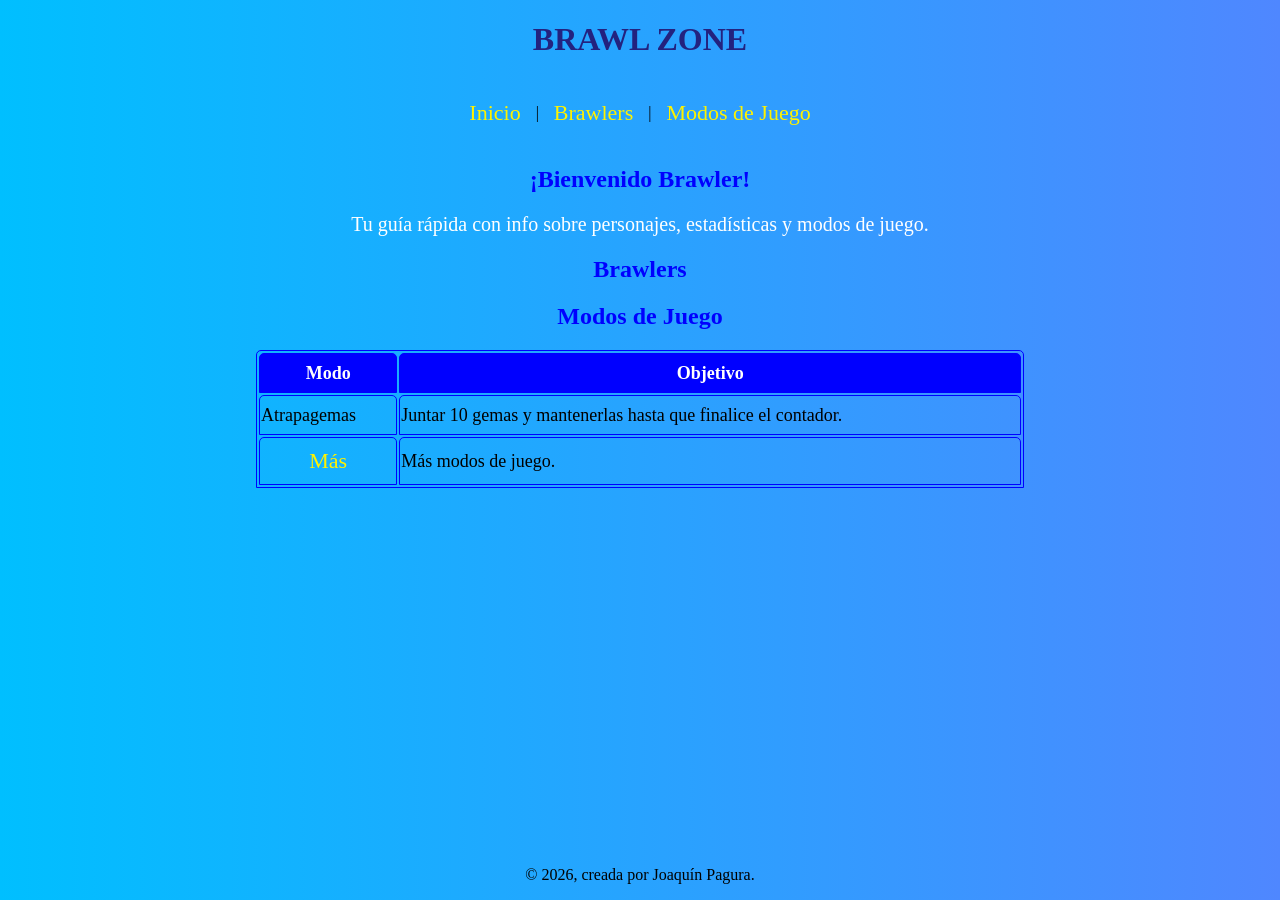
<file: index.html>
<!DOCTYPE html>
<html lang="es">
<head>
    <meta charset="UTF-8">
    <title>Brawl Zone - Fansite</title>
    <link rel="stylesheet" href="style.css">
</head>
<body class="modojuego">

    <header>
        <h1>BRAWL ZONE</h1>
        <nav>
            <a href="index.html">Inicio</a> |
            <a href="Cards.html">Brawlers</a> |
            <a href="modos.html">Modos de Juego</a>
        </nav>
    </header>
 <main>   <section id="inicio">
        <h2>¡Bienvenido Brawler!</h2>
        <p class="intro">Tu guía rápida con info sobre personajes, estadísticas y modos de juego.</p>
    </section>

    <section id="brawlers">
        <div class="home"><h2>Brawlers</h2>
        </div>
    </section>

    <section id="modos">
        <h2>Modos de Juego</h2>
        <table class="Tablaprincipal">
            <thead>
                <th>Modo</th>
                <th>Objetivo</th>
            </thead>
            <tr>
                <td data-cell="modo">Atrapagemas</td>
                <td data-cell="objetivo">Juntar 10 gemas y mantenerlas hasta que finalice el contador.</td>
            </tr>
             <tr>
                <td data-cell="modo"><a href="modos.html">Más</a></td>
                <td data-cell="objetivo">Más modos de juego.</td>
            </tr>
        </table>
    </section></main>

    <footer>
        <p>&copy; 2026, creada por Joaquín Pagura.</p>
    </footer>

</body>
</html>
</file>
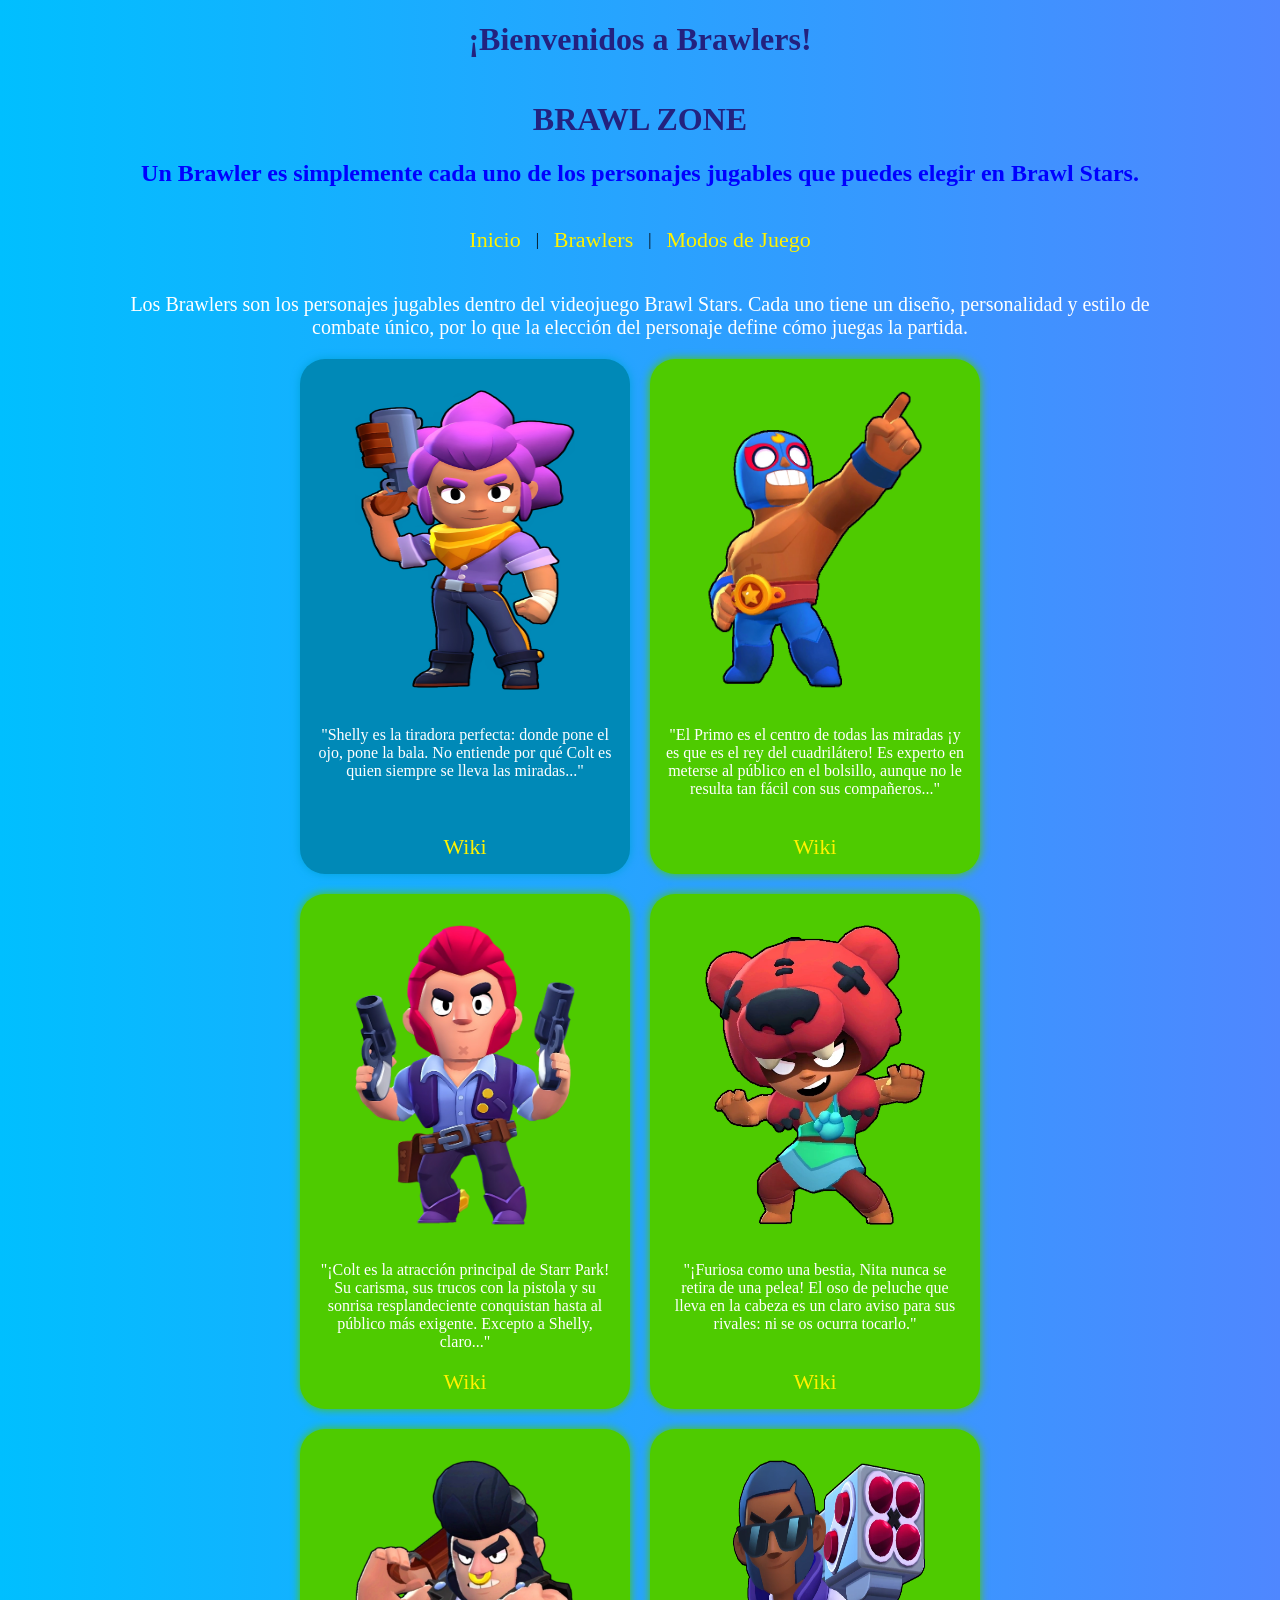
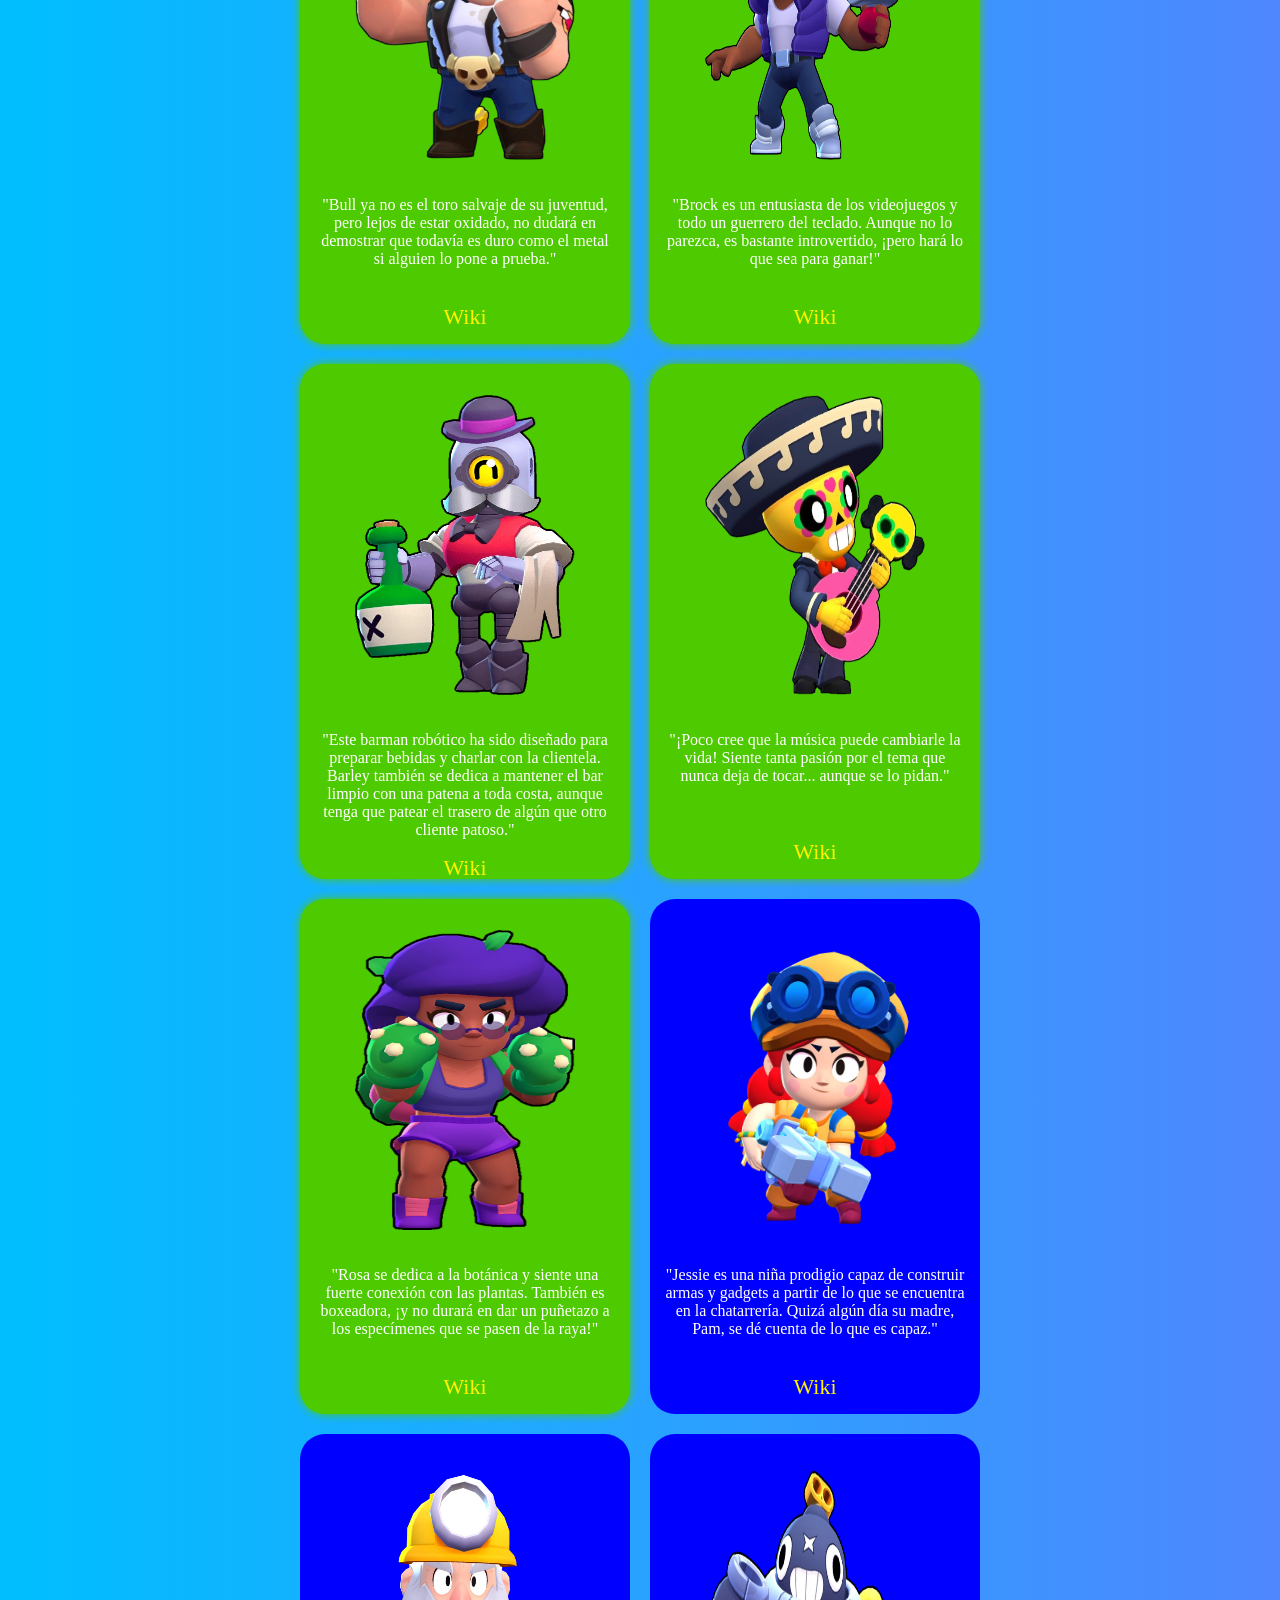
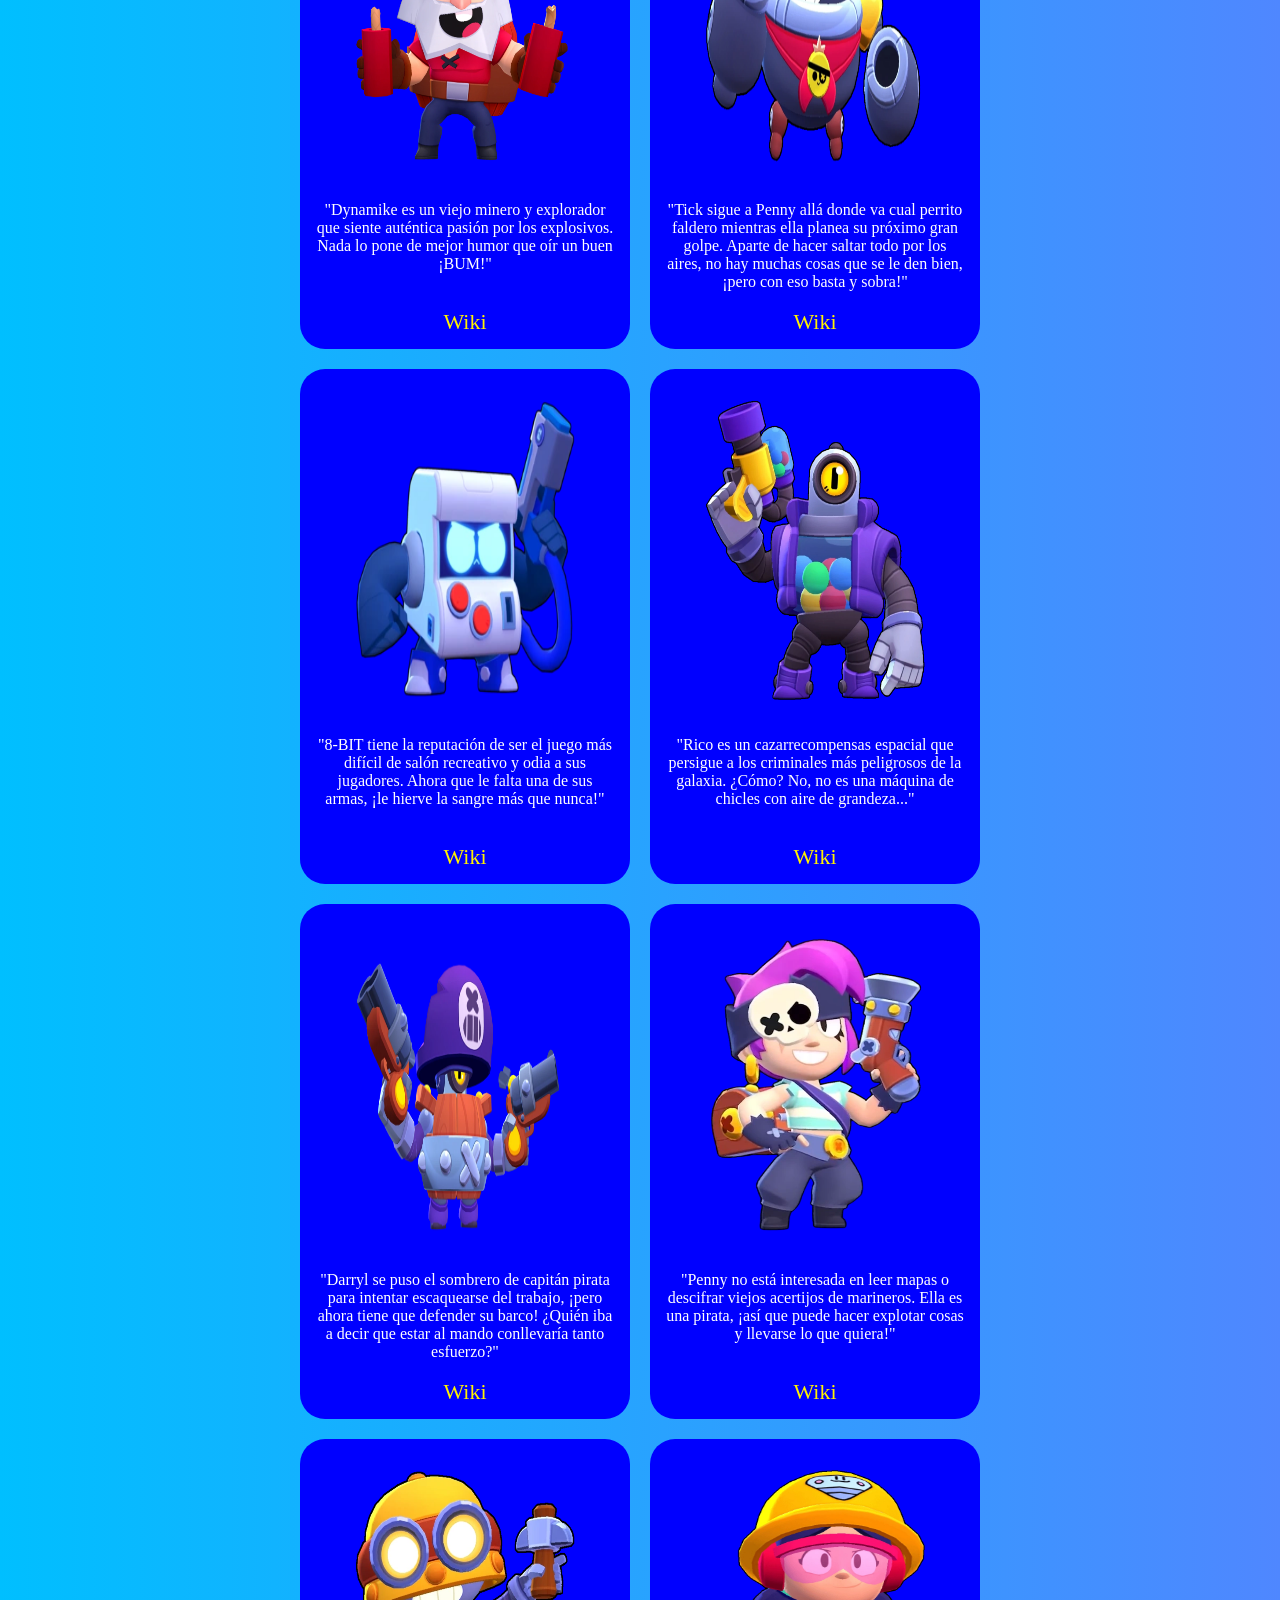
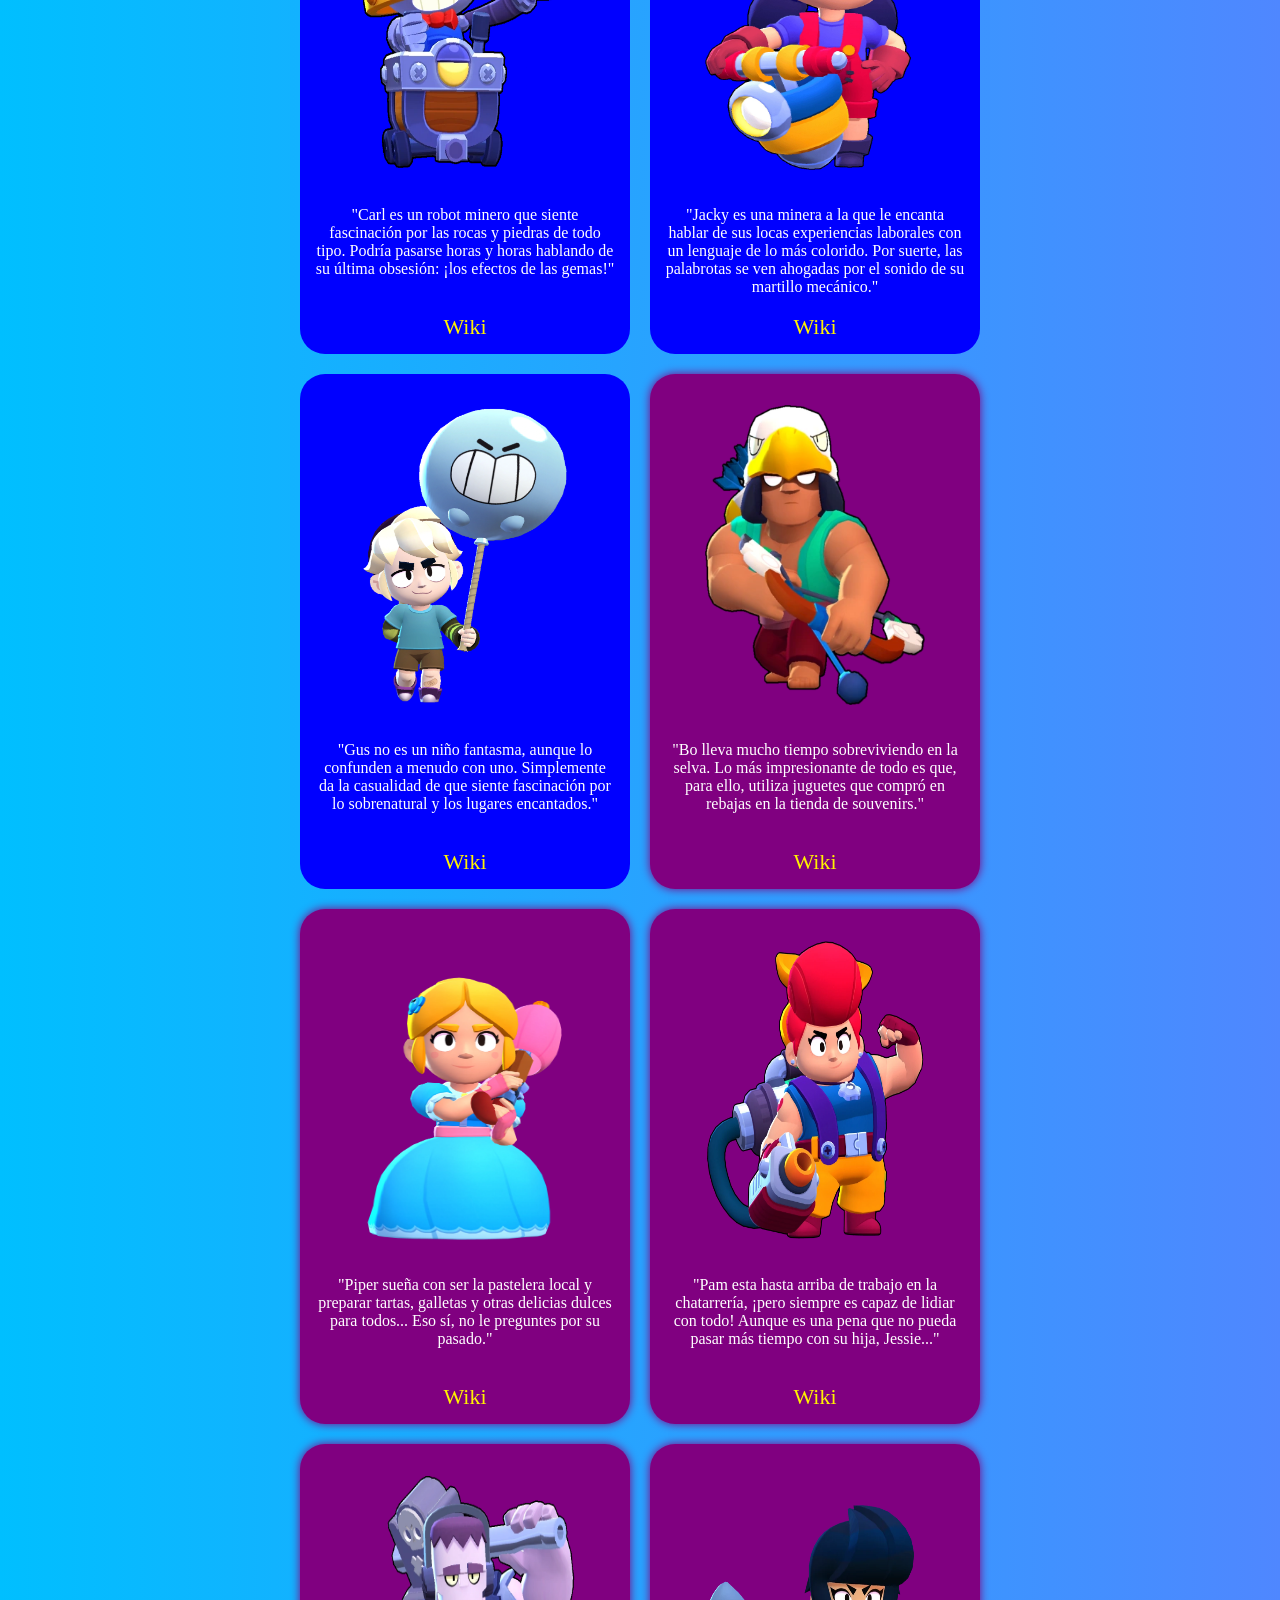
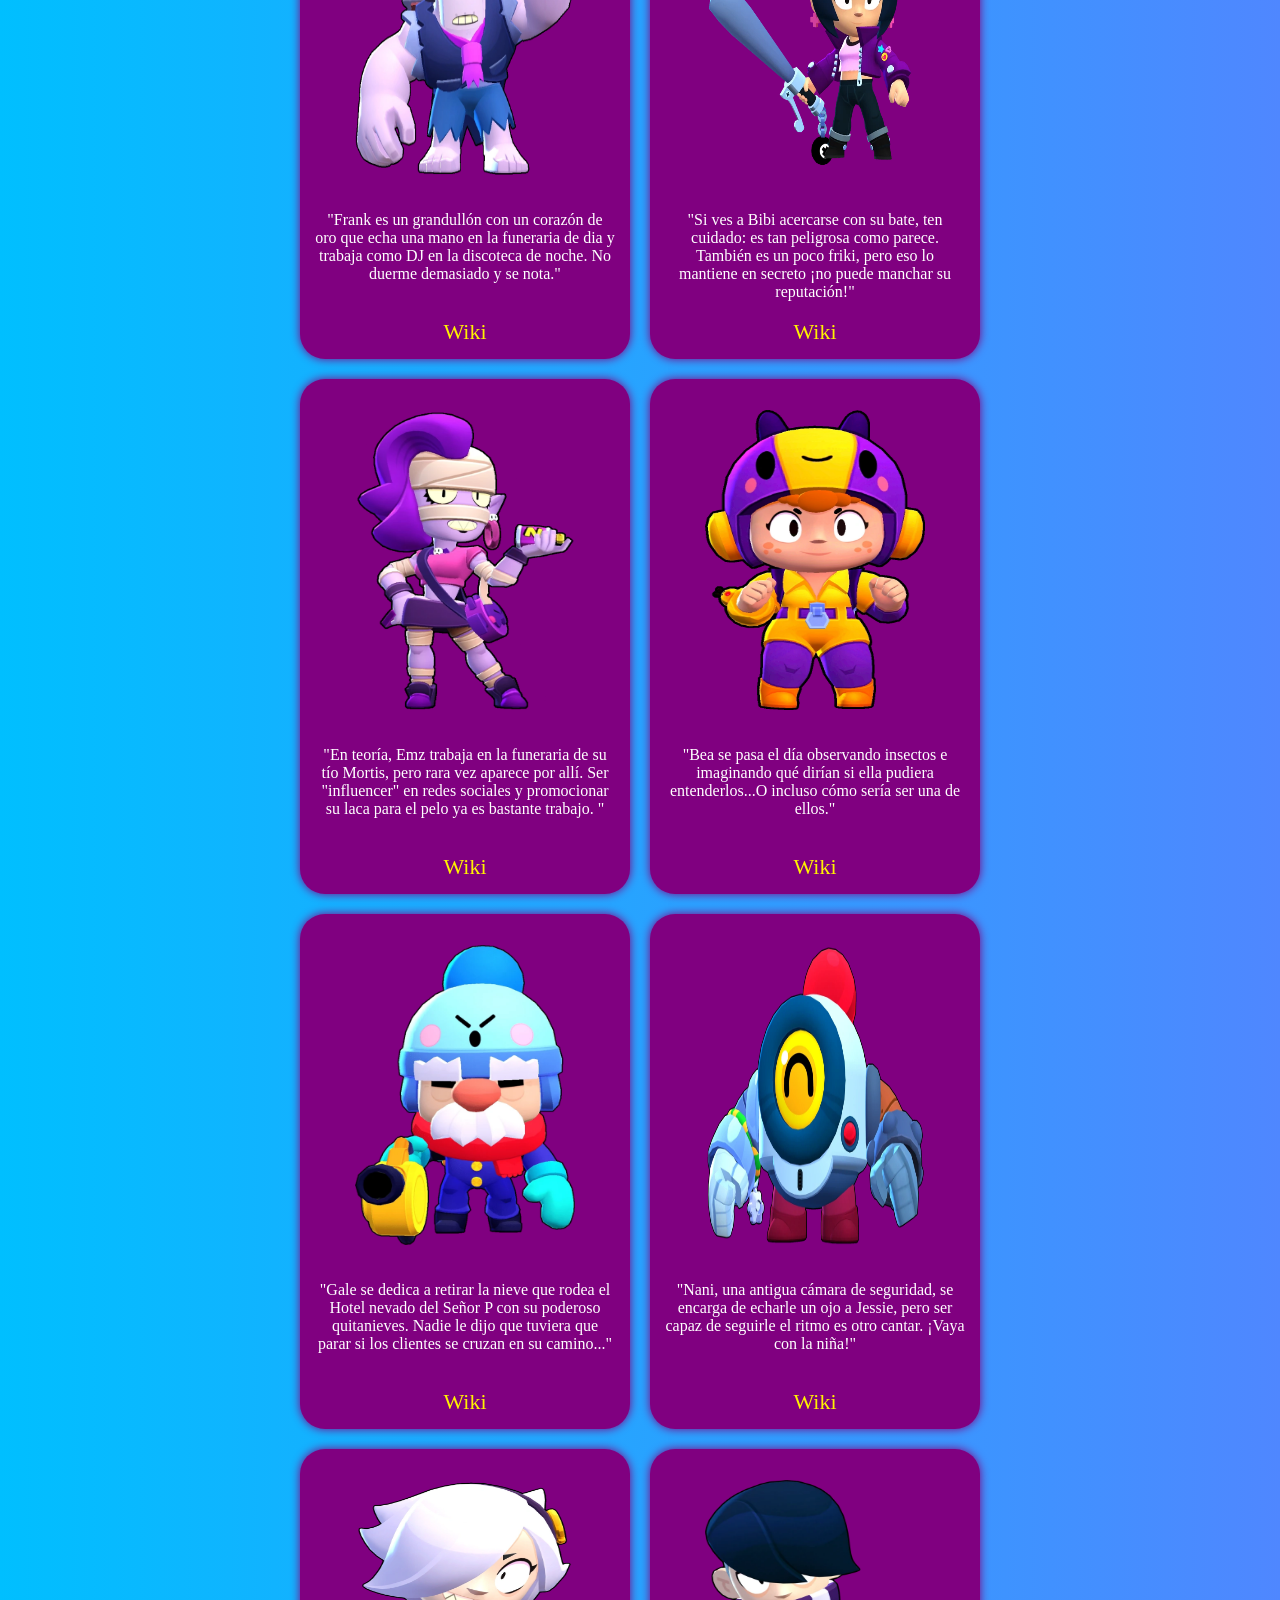
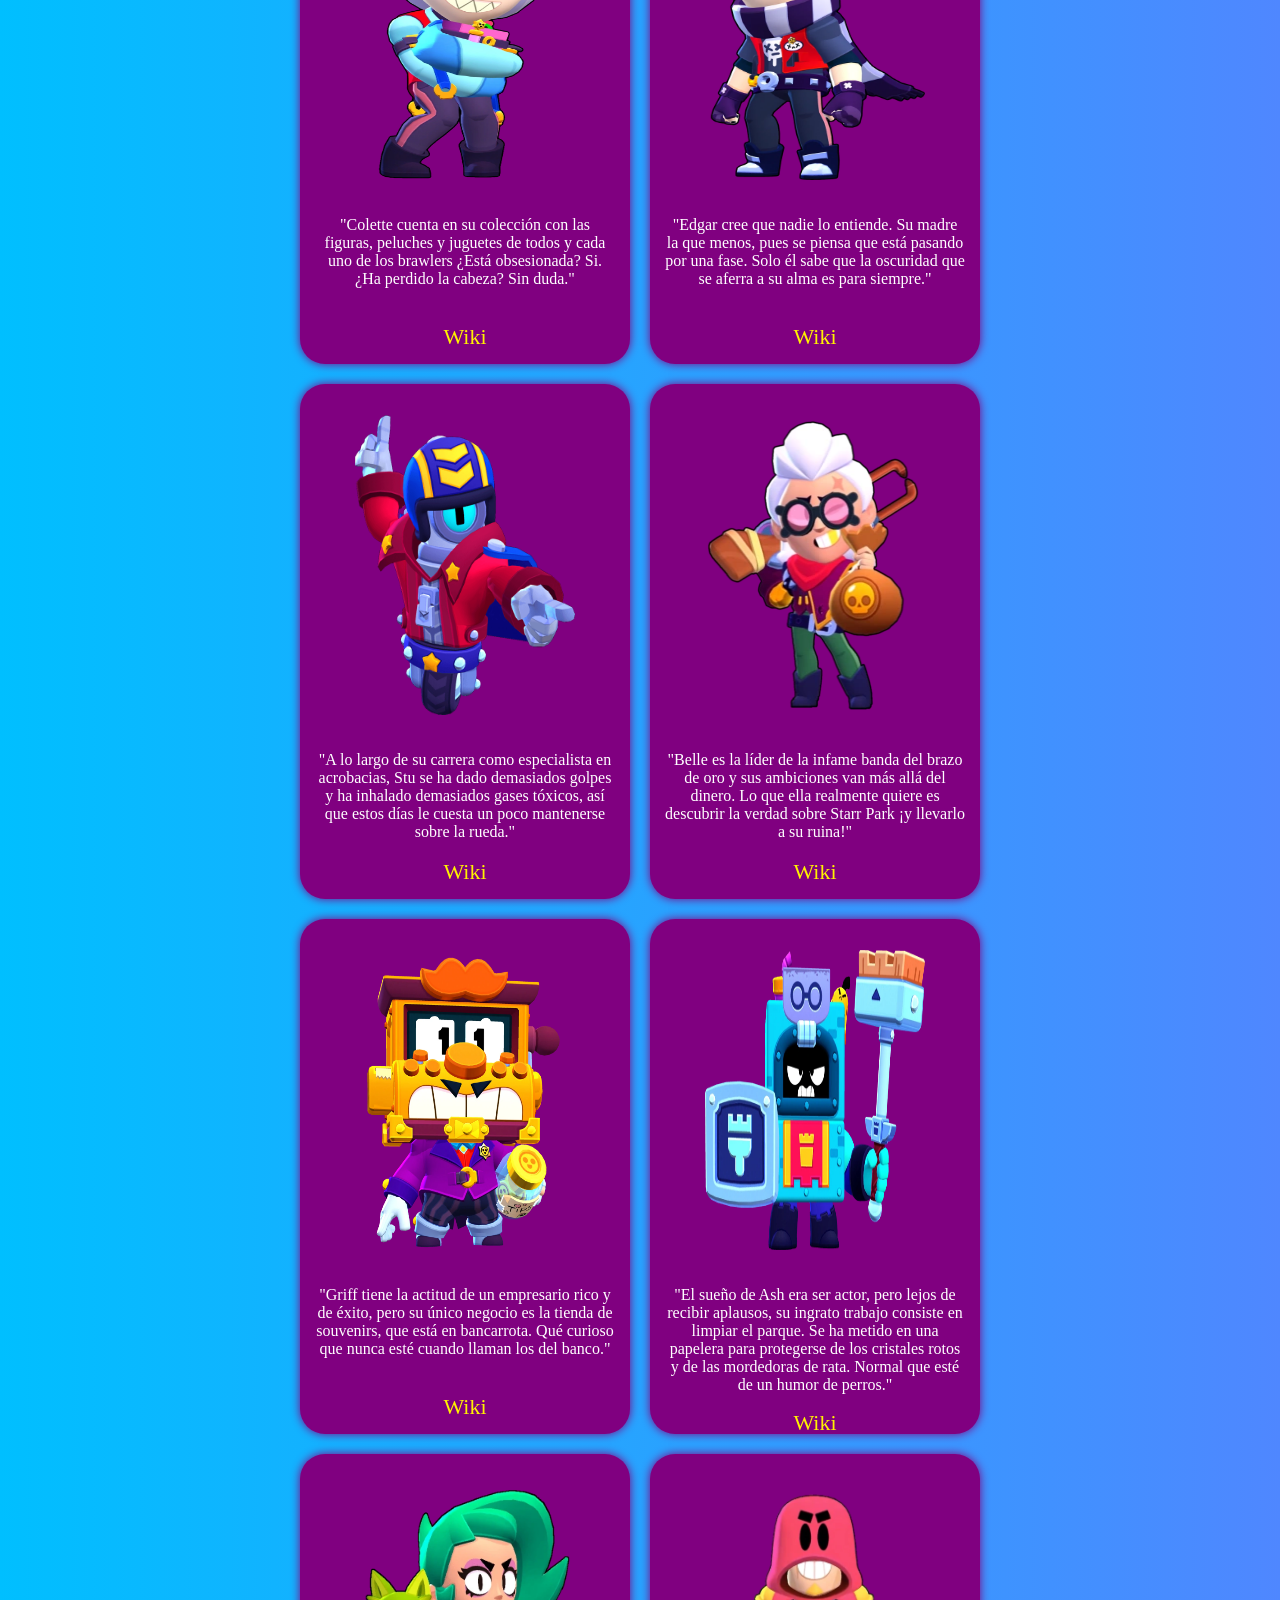
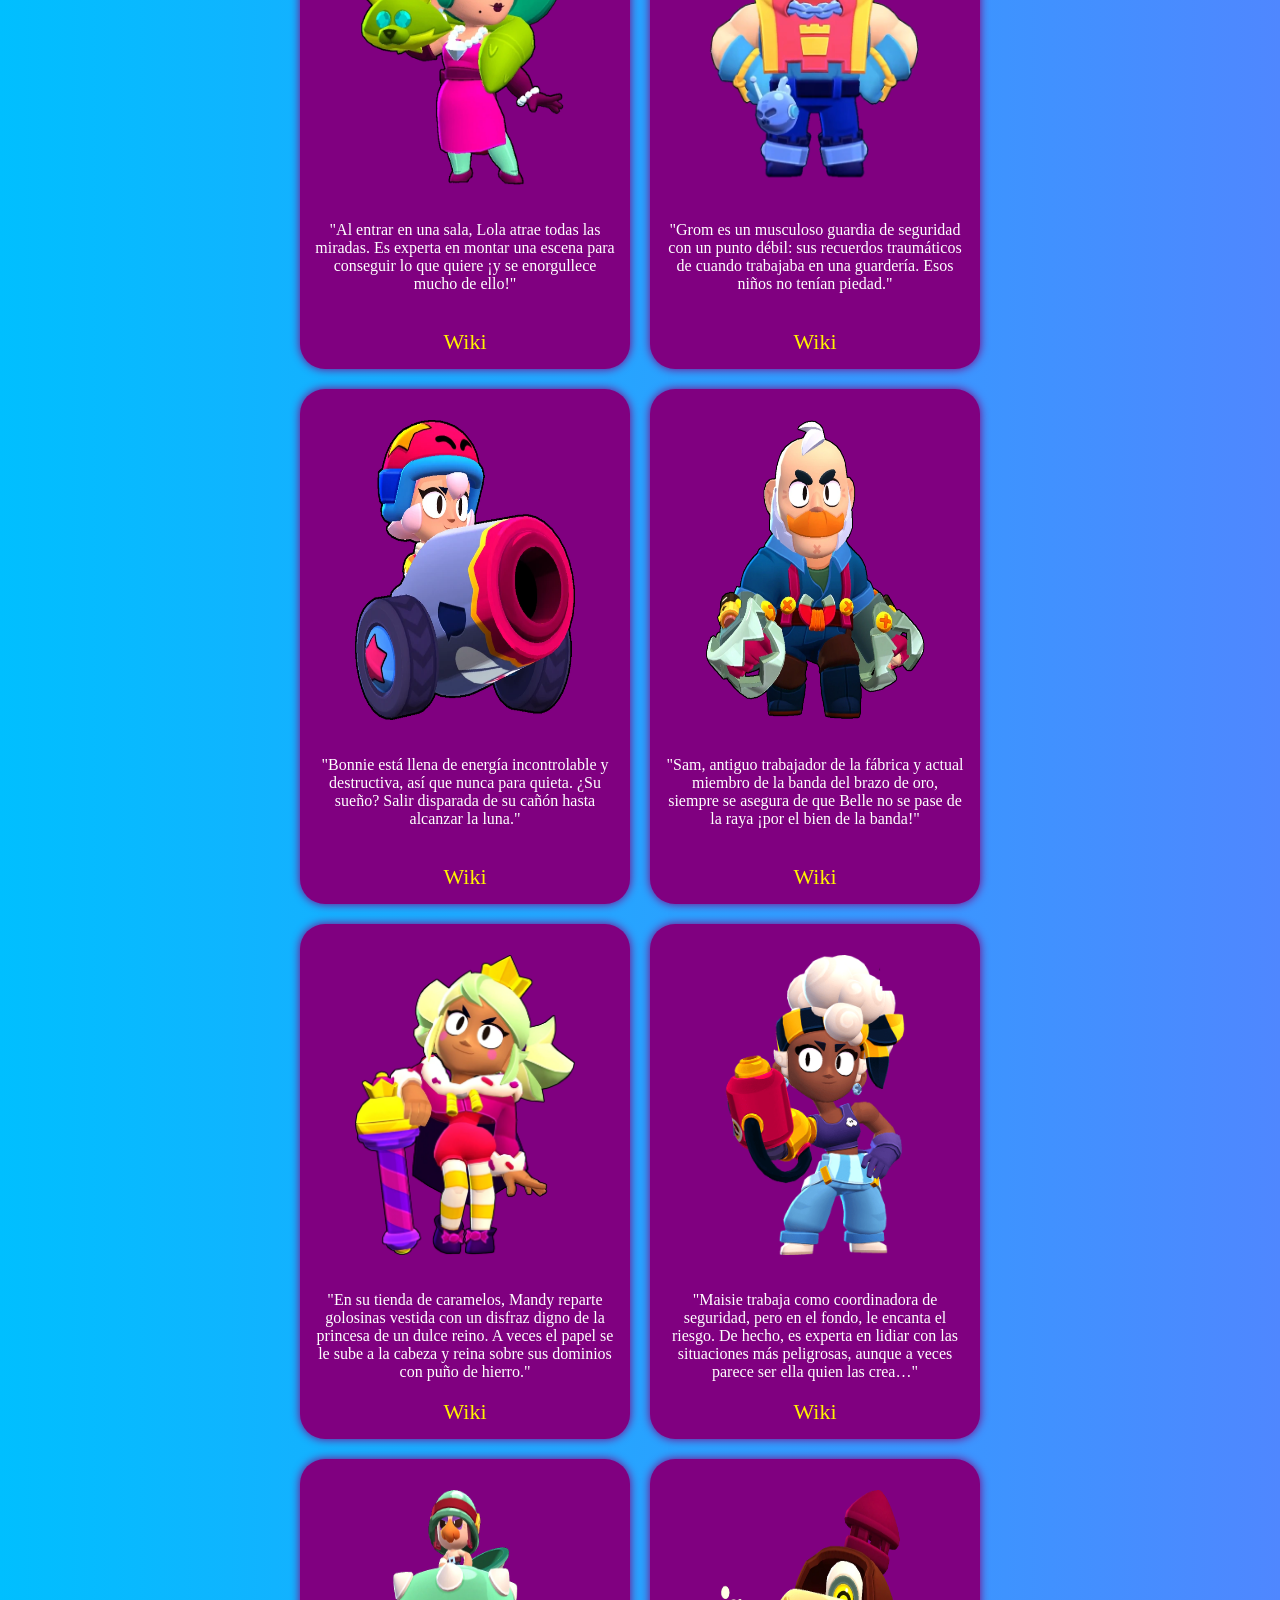
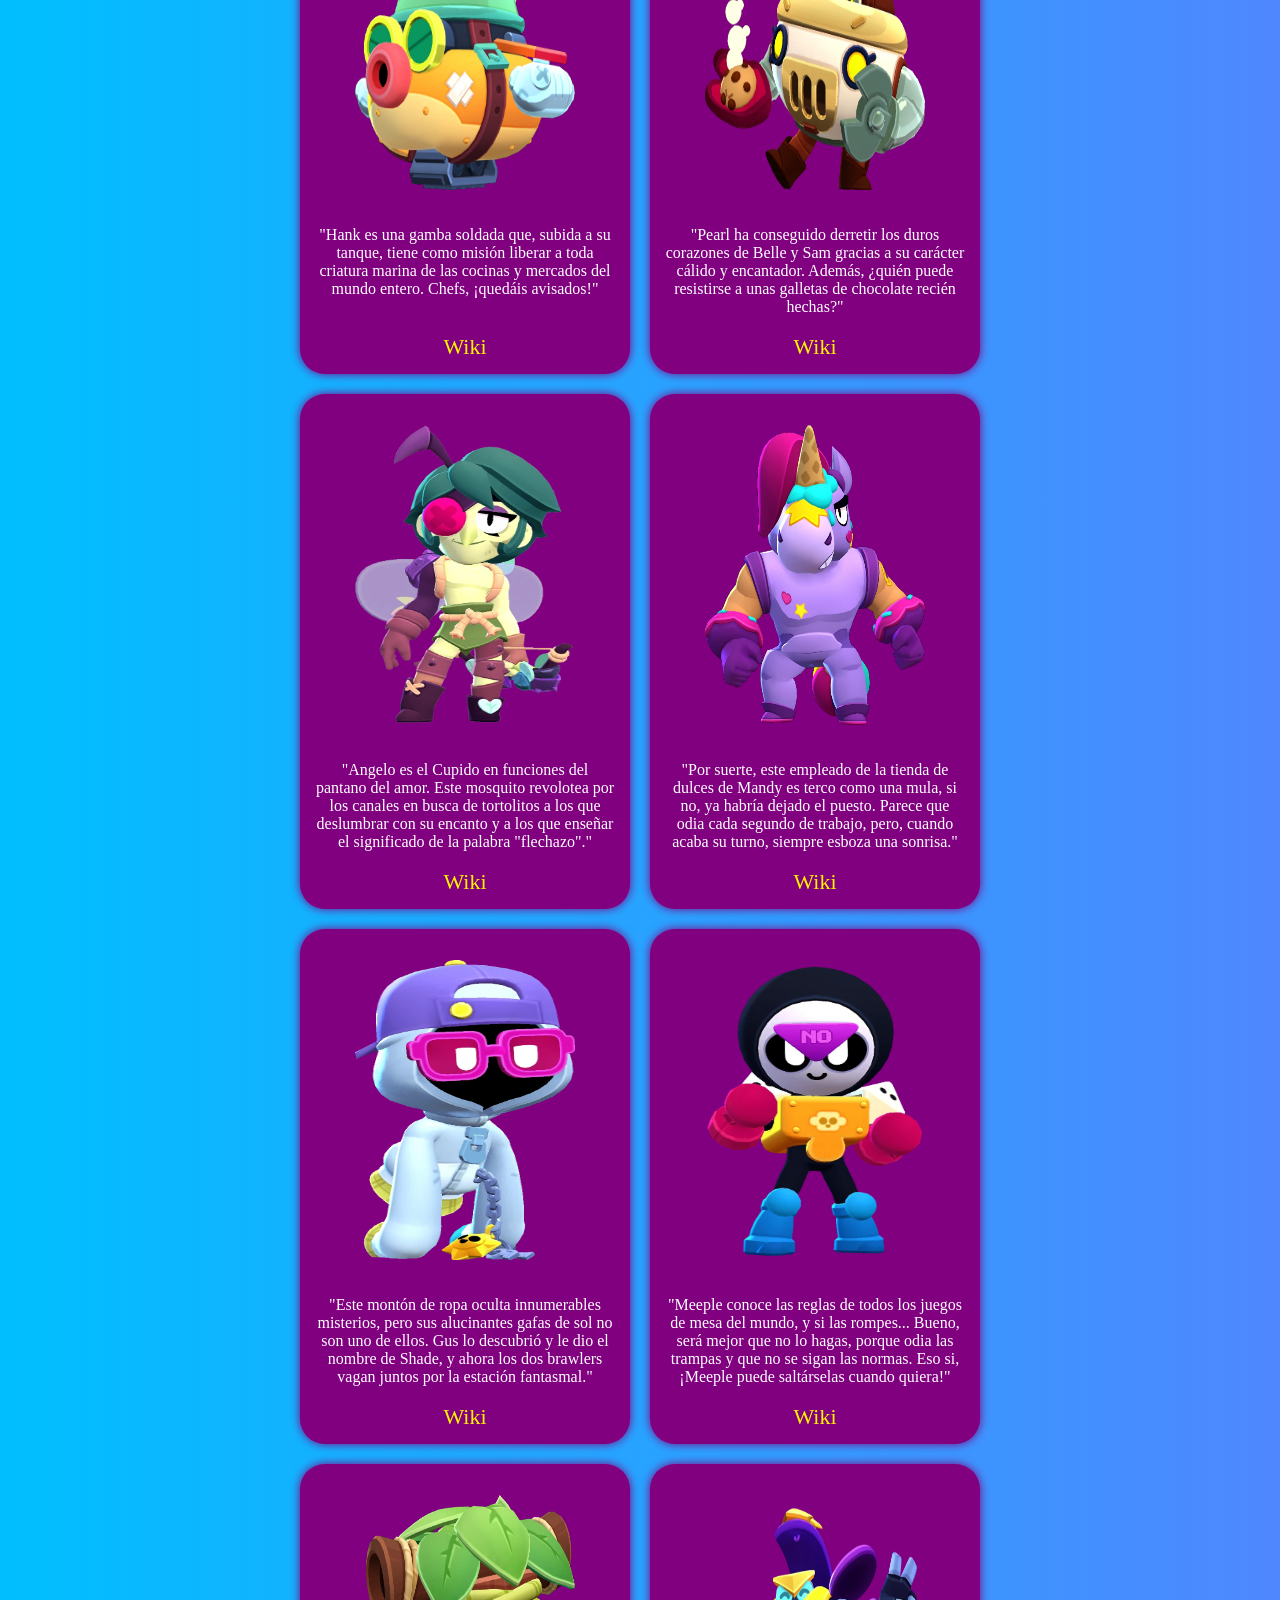
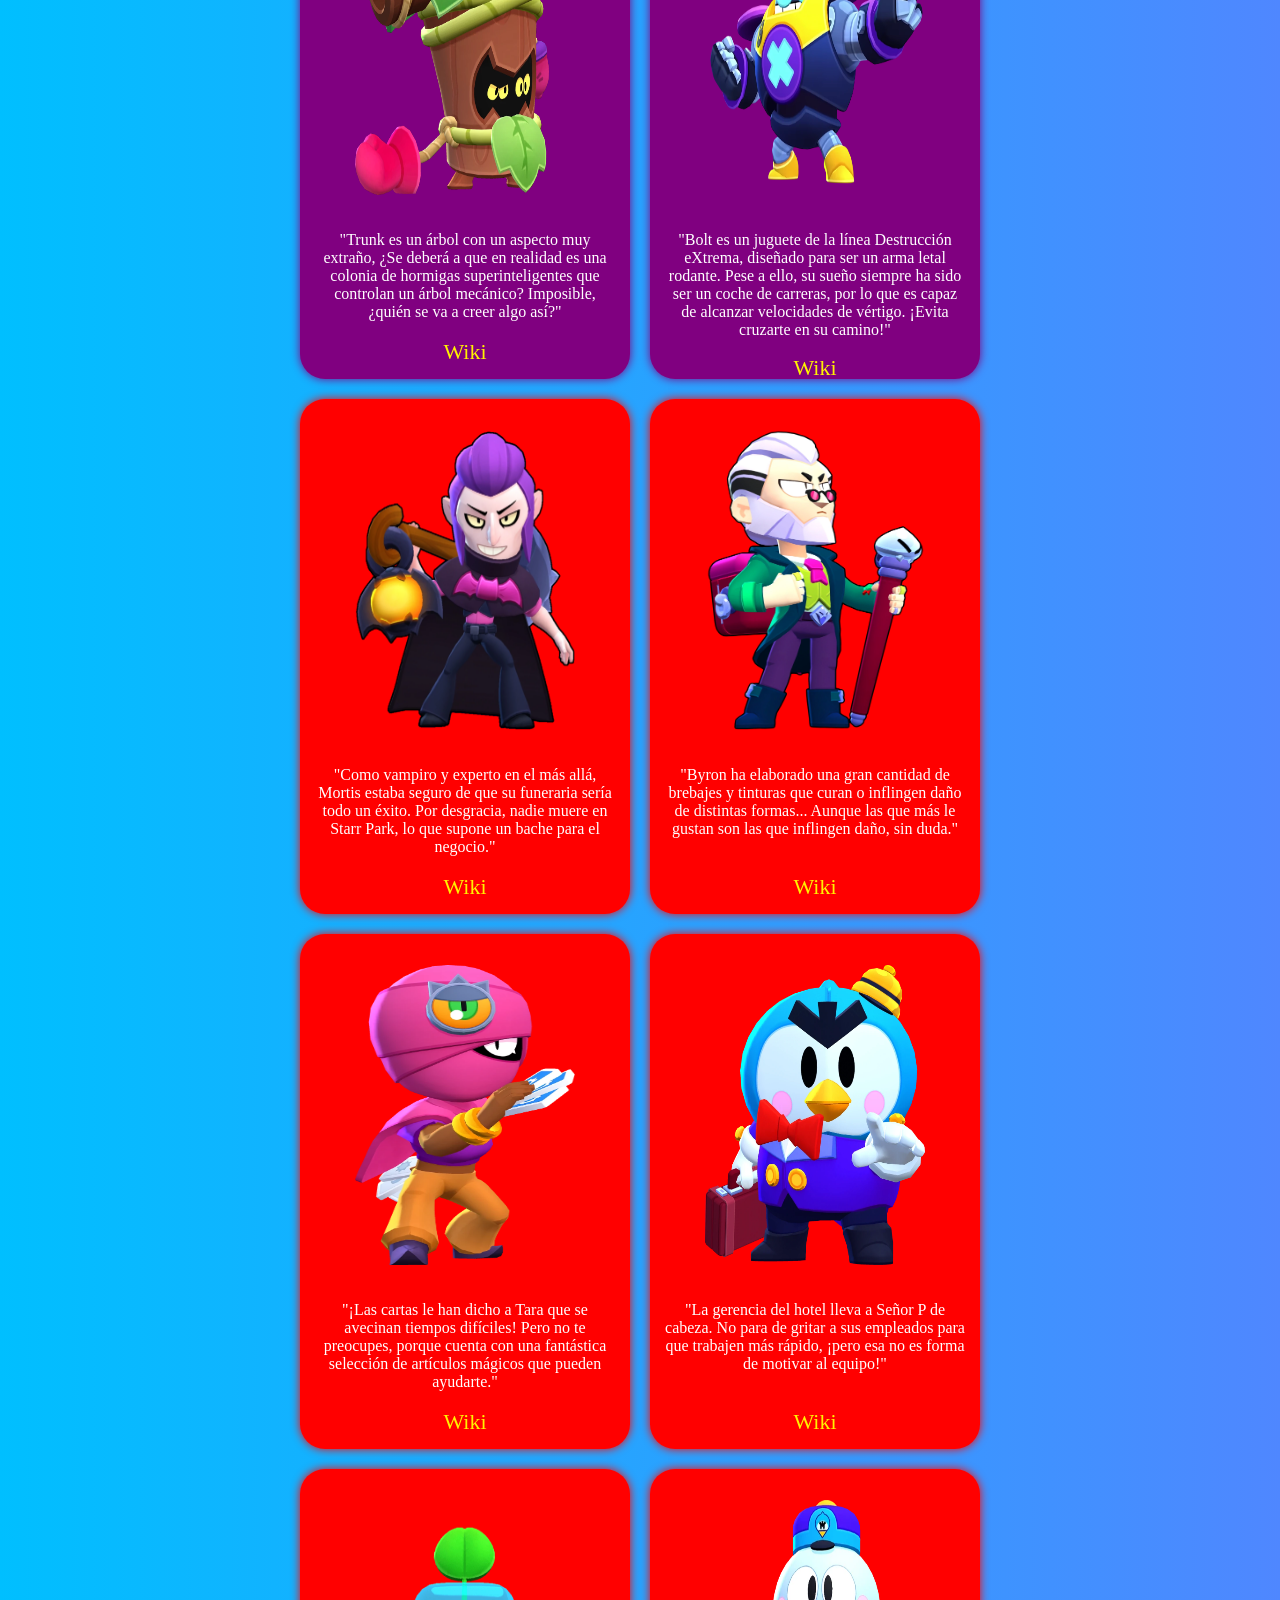
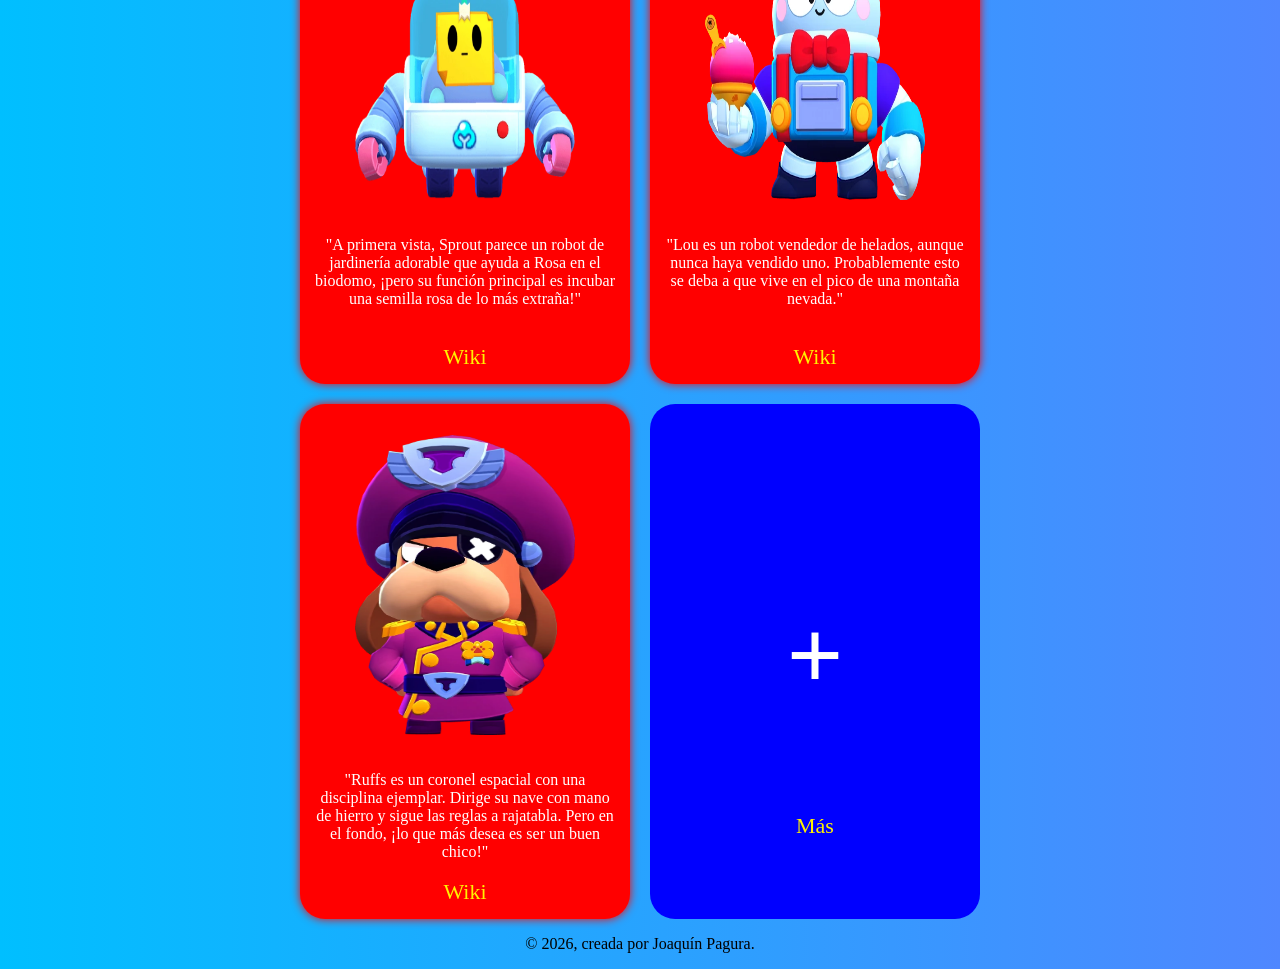
<file: Cards.html>
<!DOCTYPE html>
<html lang="es">

<head>
    <meta charset="UTF-8" />
    <title>Brawl Zone - Brawlers</title>
    <link rel="stylesheet" href="style.css" />
</head>

<body class="modojuego">
    <h1>¡Bienvenidos a Brawlers!</h1>
      <header>
        <h1>BRAWL ZONE</h1>
        <h2>Un Brawler es simplemente cada uno de los personajes jugables que puedes elegir en Brawl Stars.</h2>
        <nav>
            <a href="index.html">Inicio</a> |
            <a href="Cards.html">Brawlers</a> |
            <a href="modos.html">Modos de Juego</a>
        </nav>
          <p class="intro">Los Brawlers son los personajes jugables dentro del videojuego Brawl Stars. Cada uno tiene un diseño, personalidad y estilo de combate único, por lo que la elección del personaje define cómo juegas la partida.</p>
    </header>
    <main class="padre">
        <div class="hijo inicial">
            <article>
                <figure>
                    <img class="imagen" src="Shelly.webp" alt="Shelly" />
                </figure>
                <div class="texto">
                    <p>
                        "Shelly es la tiradora perfecta: donde pone el ojo, pone la bala. No
                        entiende por qué Colt es quien siempre se lleva las miradas..."
                    </p>
                    <div class="centrado">
                        <a href="https://brawlstars.fandom.com/es/wiki/Brawlers">Wiki</a>
                    </div>
                </div>
            </article>
        </div>
        <div class="hijo especial">
            <article>
                <figure>
                    <img class="imagen" src="El_Primo.webp" alt="El Primo" />
                </figure>
                <div class="texto">
                    <p>
                        "El Primo es el centro de todas las miradas ¡y es que es el rey del cuadrilátero! Es experto en meterse al público en el bolsillo, aunque no le resulta tan fácil con sus compañeros..."
                    </p>
                    <div class="centrado">
                        <a href="https://brawlstars.fandom.com/es/wiki/Brawlers">Wiki</a>
                    </div>
                </div>
            </article>
        </div>
        
        <div class="hijo especial">
            <article>
                <figure>
                    <img class="imagen" src="Colt.webp" alt="Colt" />
                </figure>
                <div class="texto">
                    <p>
                        "¡Colt es la atracción principal de Starr Park! Su carisma, sus trucos con la pistola y su sonrisa resplandeciente conquistan hasta al público más exigente. Excepto a Shelly, claro..."
                    </p>
                    <div class="centrado">
                        <a href="https://brawlstars.fandom.com/es/wiki/Brawlers">Wiki</a>
                    </div>
                </div>
            </article>
        </div>
        <div class="hijo especial">
            <article>
                <figure>
                    <img class="imagen" src="nita.webp" alt="Nita" />
                </figure>
                <div class="texto">
                    <p>
                        "¡Furiosa como una bestia, Nita nunca se retira de una pelea! El oso de peluche que lleva en la cabeza es un claro aviso para sus rivales: ni se os ocurra tocarlo."
                    </p>
                    <div class="centrado">
                        <a href="https://brawlstars.fandom.com/es/wiki/Brawlers">Wiki</a>
                    </div>
                </div>
            </article>
        </div>
        <div class="hijo especial">
            <article>
                <figure>
                    <img class="imagen" src="Bull.webp" alt="Bull" />
                </figure>
                <div class="texto">
                    <p>
                        "Bull ya no es el toro salvaje de su juventud, pero lejos de estar oxidado, no dudará en demostrar que todavía es duro como el metal si alguien lo pone a prueba."
                    </p>
                    <div class="centrado">
                        <a href="https://brawlstars.fandom.com/es/wiki/Brawlers">Wiki</a>
                    </div>
                </div>
            </article>
        </div>
        <div class="hijo especial">
            <article>
                <figure>
                    <img class="imagen" src="Brock.webp" alt="Brock" />
                </figure>
                <div class="texto">
                    <p>
                        "Brock es un entusiasta de los videojuegos y todo un guerrero del teclado. Aunque no lo parezca, es bastante introvertido, ¡pero hará lo que sea para ganar!"
                    </p>
                    <div class="centrado">
                        <a href="https://brawlstars.fandom.com/es/wiki/Brawlers">Wiki</a>
                    </div>
                </div>
            </article>
        </div>
        <div class="hijo especial">
            <article>
                <figure>
                    <img class="imagen" src="Barley.webp" alt="Barley" />
                </figure>
                <div class="texto">
                    <p>
                       "Este barman robótico ha sido diseñado para preparar bebidas y charlar con la clientela. Barley también se dedica a mantener el bar limpio con una patena a toda costa, aunque tenga que patear el trasero de algún que otro cliente patoso."
                    </p>
                    <div class="centrado">
                        <a href="https://brawlstars.fandom.com/es/wiki/Brawlers">Wiki</a>
                    </div>
                </div>
            </article>
        </div>
        <div class="hijo especial">
            <article>
                <figure>
                    <img class="imagen" src="Poco.webp" alt="Poco" />
                </figure>
                <div class="texto">
                    <p>
                        "¡Poco cree que la música puede cambiarle la vida! Siente tanta pasión por el tema que nunca deja de tocar... aunque se lo pidan."
                    </p>
                    <div class="centrado">
                        <a href="https://brawlstars.fandom.com/es/wiki/Brawlers">Wiki</a>
                    </div>
                </div>
            </article>
        </div>
        <div class="hijo especial">
            <article>
                <figure>
                    <img class="imagen" src="Rosa.webp" alt="Rosa" />
                </figure>
                <div class="texto">
                    <p>
                        "Rosa se dedica a la botánica y siente una fuerte conexión con las plantas. También es boxeadora, ¡y no durará en dar un puñetazo a los especímenes que se pasen de la raya!"
                    </p>
                    <div class="centrado">
                        <a href="https://brawlstars.fandom.com/es/wiki/Brawlers">Wiki</a>
                    </div>
                </div>
            </article>
        </div>
        <div class="hijo">
            <article>
                <figure>
                    <img class="imagen" src="Jessie.webp" alt="jessie" />
                </figure>
                <div class="texto">
                    <p>
                        "Jessie es una niña prodigio capaz de construir armas y gadgets a partir de lo que se encuentra en la chatarrería. Quizá algún día su madre, Pam, se dé cuenta de lo que es capaz."
                    </p>
                    <div class="centrado">
                        <a href="https://brawlstars.fandom.com/es/wiki/Brawlers">Wiki</a>
                    </div>
                </div>
            </article>
        </div>
        <div class="hijo">
            <article>
                <figure>
                    <img class="imagen" src="Dina.webp" alt="Dynamike" />
                </figure>
                <div class="texto">
                    <p>
                        "Dynamike es un viejo minero y explorador que siente auténtica pasión por los explosivos. Nada lo pone de mejor humor que oír un buen ¡BUM!"
                    </p>
                    <div class="centrado">
                        <a href="https://brawlstars.fandom.com/es/wiki/Brawlers">Wiki</a>
                    </div>
                </div>
            </article>
        </div>
        <div class="hijo">
            <article>
                <figure>
                    <img class="imagen" src="Tick.webp" alt="Tick" />
                </figure>
                <div class="texto">
                    <p>
                        "Tick sigue a Penny allá donde va cual perrito faldero mientras ella planea su próximo gran golpe. Aparte de hacer saltar todo por los aires, no hay muchas cosas que se le den bien, ¡pero con eso basta y sobra!"
                    </p>
                    <div class="centrado">
                        <a href="https://brawlstars.fandom.com/es/wiki/Brawlers">Wiki</a>
                    </div>
                </div>
            </article>
        </div>
        <div class="hijo">
            <article>
                <figure>
                    <img class="imagen" src="8-BIT.webp" alt="8-Bit" />
                </figure>
                <div class="texto">
                    <p>
                        "8-BIT tiene la reputación de ser el juego más difícil de salón recreativo y odia a sus jugadores. Ahora que le falta una de sus armas, ¡le hierve la sangre más que nunca!"
                    </p>
                    <div class="centrado">
                        <a href="https://brawlstars.fandom.com/es/wiki/Brawlers">Wiki</a>
                    </div>
                </div>
            </article>
        </div>
        <div class="hijo">
            <article>
                <figure>
                    <img class="imagen" src="Rico.webp" alt="Rico" />
                </figure>
                <div class="texto">
                    <p>
                        "Rico es un cazarrecompensas espacial que persigue a los criminales más peligrosos de la galaxia. ¿Cómo? No, no es una máquina de chicles con aire de grandeza..."
                    </p>
                    <div class="centrado">
                        <a href="https://brawlstars.fandom.com/es/wiki/Brawlers">Wiki</a>
                    </div>
                </div>
            </article>
        </div>
        <div class="hijo">
            <article>
                <figure>
                    <img class="imagen" src="Darryl.webp" alt="Darryl" />
                </figure>
                <div class="texto">
                    <p>
                        "Darryl se puso el sombrero de capitán pirata para intentar escaquearse del trabajo, ¡pero ahora tiene que defender su barco! ¿Quién iba a decir que estar al mando conllevaría tanto esfuerzo?"
                    </p>
                    <div class="centrado">
                        <a href="https://brawlstars.fandom.com/es/wiki/Brawlers">Wiki</a>
                    </div>
                </div>
            </article>
        </div>
        <div class="hijo">
            <article>
                <figure>
                    <img class="imagen" src="Penny.webp" alt="Penny" />
                </figure>
                <div class="texto">
                    <p>
                        "Penny no está interesada en leer mapas o descifrar viejos acertijos de marineros. Ella es una pirata, ¡así que puede hacer explotar cosas y llevarse lo que quiera!"
                    </p>
                    <div class="centrado">
                        <a href="https://brawlstars.fandom.com/es/wiki/Brawlers">Wiki</a>
                    </div>
                </div>
            </article>
        </div>
        <div class="hijo">
            <article>
                <figure>
                    <img class="imagen" src="Carl.webp" alt="Carl" />
                </figure>
                <div class="texto">
                    <p>
                        "Carl es un robot minero que siente fascinación por las rocas y piedras de todo tipo. Podría pasarse horas y horas hablando de su última obsesión: ¡los efectos de las gemas!"

                    </p>
                    <div class="centrado">
                        <a href="https://brawlstars.fandom.com/es/wiki/Brawlers">Wiki</a>
                    </div>
                </div>
            </article>
        </div>
        <div class="hijo">
            <article>
                <figure>
                    <img class="imagen" src="Jacky.webp" alt="Jacky" />
                </figure>
                <div class="texto">
                    <p>
                        "Jacky es una minera a la que le encanta hablar de sus locas experiencias laborales con un lenguaje de lo más colorido. Por suerte, las palabrotas se ven ahogadas por el sonido de su martillo mecánico."
                    </p>
                    <div class="centrado">
                        <a href="https://brawlstars.fandom.com/es/wiki/Brawlers">Wiki</a>
                    </div>
                </div>
            </article>
        </div>
        <div class="hijo">
            <article>
                <figure>
                    <img class="imagen" src="Gus.webp" alt="Gus" />
                </figure>
                <div class="texto">
                    <p>
                        "Gus no es un niño fantasma, aunque lo confunden a menudo con uno. Simplemente da la casualidad de que siente fascinación por lo sobrenatural y los lugares encantados."
                    </p>
                    <div class="centrado">
                        <a href="https://brawlstars.fandom.com/es/wiki/Brawlers">Wiki</a>
                    </div>
                </div>
            </article>
        </div>
        <div class="hijo epico">
            <article>
                <figure>
                    <img class="imagen" src="Bo.webp" alt="Bo" />
                </figure>
                <div class="texto">
                    <p>
                        "Bo lleva mucho tiempo sobreviviendo en la selva. Lo más impresionante de todo es que, para ello, utiliza juguetes que compró en rebajas en la tienda de souvenirs."
                    </p>
                    <div class="centrado">
                        <a href="https://brawlstars.fandom.com/es/wiki/Brawlers">Wiki</a>
                    </div>
                </div>
            </article>
        </div>
        <div class="hijo epico">
            <article>
                <figure>
                    <img class="imagen" src="Piper_Skin-Default.webp" alt="piper" />
                </figure>
                <div class="texto">
                    <p>
                        "Piper sueña con ser la pastelera local y preparar tartas, galletas y otras delicias dulces para todos... Eso sí, no le preguntes por su pasado."
                    </p>
                    <div class="centrado">
                        <a href="https://brawlstars.fandom.com/es/wiki/Brawlers">Wiki</a>
                    </div>
                </div>
            </article>
        </div>
        <div class="hijo epico">
            <article>
                <figure>
                    <img class="imagen" src="Pam.webp" alt="Pam" />
                </figure>
                <div class="texto">
                    <p>
                        "Pam esta hasta arriba de trabajo en la chatarrería, ¡pero siempre es capaz de lidiar con todo! Aunque es una pena que no pueda pasar más tiempo con su hija, Jessie..."
                    </p>
                    <div class="centrado">
                        <a href="https://brawlstars.fandom.com/es/wiki/Brawlers">Wiki</a>
                    </div>
                </div>
            </article>
        </div>
        <div class="hijo epico">
            <article>
                <figure>
                    <img class="imagen" src="Frank.webp" alt="Frank" />
                </figure>
                <div class="texto">
                    <p>
                        "Frank es un grandullón con un corazón de oro que echa una mano en la funeraria de dia y trabaja como DJ en la discoteca de noche. No duerme demasiado y se nota."
                    </p>
                    <div class="centrado">
                        <a href="https://brawlstars.fandom.com/es/wiki/Brawlers">Wiki</a>
                    </div>
                </div>
            </article>
        </div>
        <div class="hijo epico">
            <article>
                <figure>
                    <img class="imagen" src="Bibi_Skin-Default.webp" alt="Bibi" />
                </figure>
                <div class="texto">
                    <p>
                        "Si ves a Bibi acercarse con su bate, ten cuidado: es tan peligrosa como parece. También es un poco friki, pero eso lo mantiene en secreto ¡no puede manchar su reputación!"
                    </p>
                    <div class="centrado">
                        <a href="https://brawlstars.fandom.com/es/wiki/Brawlers">Wiki</a>
                    </div>
                </div>
            </article>
        </div>
        <div class="hijo epico">
            <article>
                <figure>
                    <img class="imagen" src="Emz_Skin-Default.webp" alt="Emz" />
                </figure>
                <div class="texto">
                    <p>
                        "En teoría, Emz trabaja en la funeraria de su tío Mortis, pero rara vez aparece por allí. Ser "influencer" en redes sociales y promocionar su laca para el pelo ya es bastante trabajo. "

                    </p>
                    <div class="centrado">
                        <a href="https://brawlstars.fandom.com/es/wiki/Brawlers">Wiki</a>
                    </div>
                </div>
            </article>
        </div>
        <div class="hijo epico">
            <article>
                <figure>
                    <img class="imagen" src="Bea_Skin-Default.webp" alt="Bea" />
                </figure>
                <div class="texto">
                    <p>
                        "Bea se pasa el día observando insectos e imaginando qué dirían si ella pudiera entenderlos...O incluso cómo sería ser una de ellos."
                    </p>
                    <div class="centrado">
                        <a href="https://brawlstars.fandom.com/es/wiki/Brawlers">Wiki</a>
                    </div>
                </div>
            </article>
        </div>
        <div class="hijo epico">
            <article>
                <figure>
                    <img class="imagen" src="Gale.webp" alt="Gale" />
                </figure>
                <div class="texto">
                    <p>
                        "Gale se dedica a retirar la nieve que rodea el Hotel nevado del Señor P con su poderoso quitanieves. Nadie le dijo que tuviera que parar si los clientes se cruzan en su camino..."
                    </p>
                    <div class="centrado">
                        <a href="https://brawlstars.fandom.com/es/wiki/Brawlers">Wiki</a>
                    </div>
                </div>
            </article>
        </div>
        <div class="hijo epico">
            <article>
                <figure>
                    <img class="imagen" src="Nani.webp" alt="Nani" />
                </figure>
                <div class="texto">
                    <p>
                     "Nani, una antigua cámara de seguridad, se encarga de echarle un ojo a Jessie, pero ser capaz de seguirle el ritmo es otro cantar. ¡Vaya con la niña!"
                    </p>
                    <div class="centrado">
                        <a href="https://brawlstars.fandom.com/es/wiki/Brawlers">Wiki</a>
                    </div>
                </div>
            </article>
        </div>
        <div class="hijo epico">
            <article>
                <figure>
                    <img class="imagen" src="Colette.webp" alt="Collete" />
                </figure>
                <div class="texto">
                    <p>
                        "Colette cuenta en su colección con las figuras, peluches y juguetes de todos y cada uno de los brawlers ¿Está obsesionada? Si. ¿Ha perdido la cabeza? Sin duda."
                    </p>
                    <div class="centrado">
                        <a href="https://brawlstars.fandom.com/es/wiki/Brawlers">Wiki</a>
                    </div>
                </div>
            </article>
        </div>
        <div class="hijo epico">
            <article>
                <figure>
                    <img class="imagen" src="Edgar_Skin-Default.webp" alt="Edgar" />
                </figure>
                <div class="texto">
                    <p>
                        "Edgar cree que nadie lo entiende. Su madre la que menos, pues se piensa que está pasando por una fase. Solo él sabe que la oscuridad que se aferra a su alma es para siempre."

                    </p>
                    <div class="centrado">
                        <a href="https://brawlstars.fandom.com/es/wiki/Brawlers">Wiki</a>
                    </div>
                </div>
            </article>
        </div>
        <div class="hijo epico">
            <article>
                <figure>
                    <img class="imagen" src="Stu_Skin-Default.webp" alt="Stu" />
                </figure>
                <div class="texto">
                    <p>
                       "A lo largo de su carrera como especialista en acrobacias, Stu se ha dado demasiados golpes y ha inhalado demasiados gases tóxicos, así que estos días le cuesta un poco mantenerse sobre la rueda." 
                    </p>
                    <div class="centrado">
                        <a href="https://brawlstars.fandom.com/es/wiki/Brawlers">Wiki</a>
                    </div>
                </div>
            </article>
        </div>
        <div class="hijo epico">
            <article>
                <figure>
                    <img class="imagen" src="Belle_Skin-Default.webp" alt="Belle" />
                </figure>
                <div class="texto">
                    <p>
                        "Belle es la líder de la infame banda del brazo de oro y sus ambiciones van más allá del dinero. Lo que ella realmente quiere es descubrir la verdad sobre Starr Park ¡y llevarlo a su ruina!"
                    </p>
                    <div class="centrado">
                        <a href="https://brawlstars.fandom.com/es/wiki/Brawlers">Wiki</a>
                    </div>
                </div>
            </article>
        </div>
        <div class="hijo epico">
            <article>
                <figure>
                    <img class="imagen" src="Griff_Skin-Default.webp" alt="Griff" />
                </figure>
                <div class="texto">
                    <p>
                        "Griff tiene la actitud de un empresario rico y de éxito, pero su único negocio es la tienda de souvenirs, que está en bancarrota. Qué curioso que nunca esté cuando llaman los del banco."
                    </p>
                    <div class="centrado">
                        <a href="https://brawlstars.fandom.com/es/wiki/Brawlers">Wiki</a>
                    </div>
                </div>
            </article>
        </div>
        <div class="hijo epico">
            <article>
                <figure>
                    <img class="imagen" src="Ash_Skin-Default.webp" alt="Ash" />
                </figure>
                <div class="texto">
                    <p>
                        "El sueño de Ash era ser actor, pero lejos de recibir aplausos, su ingrato trabajo consiste en limpiar el parque. Se ha metido en una papelera para protegerse de los cristales rotos y de las mordedoras de rata. Normal que esté de un humor de perros."
                    </p>
                    <div class="centrado">
                        <a href="https://brawlstars.fandom.com/es/wiki/Brawlers">Wiki</a>
                    </div>
                </div>
            </article>
        </div>
        <div class="hijo epico">
            <article>
                <figure>
                    <img class="imagen" src="Lola.webp" alt="Lola" />
                </figure>
                <div class="texto">
                    <p>
                        "Al entrar en una sala, Lola atrae todas las miradas. Es experta en montar una escena para conseguir lo que quiere ¡y se enorgullece mucho de ello!"
                    </p>
                    <div class="centrado">
                        <a href="https://brawlstars.fandom.com/es/wiki/Brawlers">Wiki</a>
                    </div>
                </div>
            </article>
        </div>
        <div class="hijo epico">
            <article>
                <figure>
                    <img class="imagen" src="Grom_Skin-Default.webp" alt="Grom" />
                </figure>
                <div class="texto">
                    <p>
                        "Grom es un musculoso guardia de seguridad con un punto débil: sus recuerdos traumáticos de cuando trabajaba en una guardería. Esos niños no tenían piedad."
                    </p>
                    <div class="centrado">
                        <a href="https://brawlstars.fandom.com/es/wiki/Brawlers">Wiki</a>
                    </div>
                </div>
            </article>
        </div>
        <div class="hijo epico">
            <article>
                <figure>
                    <img class="imagen" src="Bonnie_Skin-Default.webp" alt="Bonnie" />
                </figure>
                <div class="texto">
                    <p>
                        "Bonnie está llena de energía incontrolable y destructiva, así que nunca para quieta. ¿Su sueño? Salir disparada de su cañón hasta alcanzar la luna."
                    </p>
                    <div class="centrado">
                        <a href="https://brawlstars.fandom.com/es/wiki/Brawlers">Wiki</a>
                    </div>
                </div>
            </article>
        </div>
        <div class="hijo epico">
            <article>
                <figure>
                    <img class="imagen" src="Sam_Skin-Default.webp" alt="Sam" />
                </figure>
                <div class="texto">
                    <p>
                        "Sam, antiguo trabajador de la fábrica y actual miembro de la banda del brazo de oro, siempre se asegura de que Belle no se pase de la raya ¡por el bien de la banda!"
                    </p>
                    <div class="centrado">
                        <a href="https://brawlstars.fandom.com/es/wiki/Brawlers">Wiki</a>
                    </div>
                </div>
            </article>
        </div>
        <div class="hijo epico">
            <article>
                <figure>
                    <img class="imagen" src="Mandy_Skin-Default.webp" alt="Mandy" />
                </figure>
                <div class="texto">
                    <p>
                        "En su tienda de caramelos, Mandy reparte golosinas vestida con un disfraz digno de la princesa de un dulce reino. A veces el papel se le sube a la cabeza y reina sobre sus dominios con puño de hierro."
                    </p>
                    <div class="centrado">
                        <a href="https://brawlstars.fandom.com/es/wiki/Brawlers">Wiki</a>
                    </div>
                </div>
            </article>
        </div>
        <div class="hijo epico">
            <article>
                <figure>
                    <img class="imagen" src="Maisie.webp" alt="Maisie" />
                </figure>
                <div class="texto">
                    <p>
                        "Maisie trabaja como coordinadora de seguridad, pero en el fondo, le encanta el riesgo. De hecho, es experta en lidiar con las situaciones más peligrosas, aunque a veces parece ser ella quien las crea…"
                    </p>
                    <div class="centrado">
                        <a href="https://brawlstars.fandom.com/es/wiki/Brawlers">Wiki</a>
                    </div>
                </div>
            </article>
        </div>
        <div class="hijo epico">
            <article>
                <figure>
                    <img class="imagen" src="Hank_Skin-Default.webp" alt="Hank" />
                </figure>
                <div class="texto">
                    <p>
                        "Hank es una gamba soldada que, subida a su tanque, tiene como misión liberar a toda criatura marina de las cocinas y mercados del mundo entero. Chefs, ¡quedáis avisados!"
                    </p>
                    <div class="centrado">
                        <a href="https://brawlstars.fandom.com/es/wiki/Brawlers">Wiki</a>
                    </div>
                </div>
            </article>
        </div> 
        <div class="hijo epico">
            <article>
                <figure>
                    <img class="imagen" src="Pearl_por_defecto.webp" alt="Pearl" />
                </figure>
                <div class="texto">
                    <p>
                        "Pearl ha conseguido derretir los duros corazones de Belle y Sam gracias a su carácter cálido y encantador. Además, ¿quién puede resistirse a unas galletas de chocolate recién hechas?"
                    </p>
                    <div class="centrado">
                        <a href="https://brawlstars.fandom.com/es/wiki/Brawlers">Wiki</a>
                    </div>
                </div>
            </article>
        </div> 
        <div class="hijo epico">
            <article>
                <figure>
                    <img class="imagen" src="Angelo.webp" alt="Angelo" />
                </figure>
                <div class="texto">
                    <p>
                        "Angelo es el Cupido en funciones del pantano del amor. Este mosquito revolotea por los canales en busca de tortolitos a los que deslumbrar con su encanto y a los que enseñar el significado de la palabra "flechazo"."
                    </p>
                    <div class="centrado">
                        <a href="https://brawlstars.fandom.com/es/wiki/Brawlers">Wiki</a>
                    </div>
                </div>
            </article>
        </div> 
        <div class="hijo epico">
            <article>
                <figure>
                    <img class="imagen" src="Berry.webp" alt="Berry" />
                </figure>
                <div class="texto">
                    <p>
                        "Por suerte, este empleado de la tienda de dulces de Mandy es terco como una mula, si no, ya habría dejado el puesto. Parece que odia cada segundo de trabajo, pero, cuando acaba su turno, siempre esboza una sonrisa."
                    </p>
                    <div class="centrado">
                        <a href="https://brawlstars.fandom.com/es/wiki/Brawlers">Wiki</a>
                    </div>
                </div>
            </article>
        </div> 
        <div class="hijo epico">
            <article>
                <figure>
                    <img class="imagen" src="Shade.webp" alt="Shade" />
                </figure>
                <div class="texto">
                    <p>
                        "Este montón de ropa oculta innumerables misterios, pero sus alucinantes gafas de sol no son uno de ellos. Gus lo descubrió y le dio el nombre de Shade, y ahora los dos brawlers vagan juntos por la estación fantasmal."
                    </p>
                    <div class="centrado">
                        <a href="https://brawlstars.fandom.com/es/wiki/Brawlers">Wiki</a>
                    </div>
                </div>
            </article>
        </div> 
        <div class="hijo epico">
            <article>
                <figure>
                    <img class="imagen" src="Meeple.webp" alt="Meeple" />
                </figure>
                <div class="texto">
                    <p>
                        "Meeple conoce las reglas de todos los juegos de mesa del mundo, y si las rompes... Bueno, será mejor que no lo hagas, porque odia las trampas y que no se sigan las normas. Eso si, ¡Meeple puede saltárselas cuando quiera!"
                    </p>
                    <div class="centrado">
                        <a href="https://brawlstars.fandom.com/es/wiki/Brawlers">Wiki</a>
                    </div>
                </div>
            </article>
        </div> 
        <div class="hijo epico">
            <article>
                <figure>
                    <img class="imagen" src="Trunk.webp" alt="Trunk" />
                </figure>
                <div class="texto">
                    <p>
                        "Trunk es un árbol con un aspecto muy extraño, ¿Se deberá a que en realidad es una colonia de hormigas superinteligentes que controlan un árbol mecánico? Imposible, ¿quién se va a creer algo así?"
                    </p>
                    <div class="centrado">
                        <a href="https://brawlstars.fandom.com/es/wiki/Brawlers">Wiki</a>
                    </div>
                </div>
            </article>
        </div> 
        <div class="hijo epico">
            <article>
                <figure>
                    <img class="imagen" src="Bolt.webp" alt="Bolt" />
                </figure>
                <div class="texto">
                    <p>
                        "Bolt es un juguete de la línea Destrucción eXtrema, diseñado para ser un arma letal rodante. Pese a ello, su sueño siempre ha sido ser un coche de carreras, por lo que es capaz de alcanzar velocidades de vértigo. ¡Evita cruzarte en su camino!"

                    </p>
                    <div class="centrado">
                        <a href="https://brawlstars.fandom.com/es/wiki/Brawlers">Wiki</a>
                    </div>
                </div>
            </article>
        </div> 
        <div class="hijo mitico">
            <article>
                <figure>
                    <img class="imagen" src="Mortis_Skin-Default.webp" alt="Mortis" />
                </figure>
                <div class="texto">
                    <p>
                        "Como vampiro y experto en el más allá, Mortis estaba seguro de que su funeraria sería todo un éxito. Por desgracia, nadie muere en Starr Park, lo que supone un bache para el negocio."
                    </p>
                    <div class="centrado">
                        <a href="https://brawlstars.fandom.com/es/wiki/Brawlers">Wiki</a>
                    </div>
                </div>
            </article>
        </div> 
        <div class="hijo mitico">
            <article>
                <figure>
                    <img class="imagen" src="Byron_Skin-Default.webp" alt="Byron" />
                </figure>
                <div class="texto">
                    <p>
                        "Byron ha elaborado una gran cantidad de brebajes y tinturas que curan o inflingen daño de distintas formas... Aunque las que más le gustan son las que inflingen daño, sin duda."
                    </p>
                    <div class="centrado">
                        <a href="https://brawlstars.fandom.com/es/wiki/Brawlers">Wiki</a>
                    </div>
                </div>
            </article>
        </div> 
        <div class="hijo mitico">
            <article>
                <figure>
                    <img class="imagen" src="Tara.webp" alt="Tara" />
                </figure>
                <div class="texto">
                    <p>
                        "¡Las cartas le han dicho a Tara que se avecinan tiempos difíciles! Pero no te preocupes, porque cuenta con una fantástica selección de artículos mágicos que pueden ayudarte." 
                    </p>
                    <div class="centrado">
                        <a href="https://brawlstars.fandom.com/es/wiki/Brawlers">Wiki</a>
                    </div>
                </div>
            </article>
        </div> 

        <div class="hijo mitico">
            <article>
                <figure>
                    <img class="imagen" src="Mr._P_Skin-Default.webp" alt="Mr.P" />
                </figure>
                <div class="texto">
                    <p>
                        "La gerencia del hotel lleva a Señor P de cabeza. No para de gritar a sus empleados para que trabajen más rápido, ¡pero esa no es forma de motivar al equipo!"
                    </p>
                    <div class="centrado">
                        <a href="https://brawlstars.fandom.com/es/wiki/Brawlers">Wiki</a>
                    </div>
                </div>
            </article>
        </div> 
        <div class="hijo mitico">
            <article>
                <figure>
                    <img class="imagen" src="Sprout.webp" alt="Sprout" />
                </figure>
                <div class="texto">
                    <p>
                        "A primera vista, Sprout parece un robot de jardinería adorable que ayuda a Rosa en el biodomo, ¡pero su función principal es incubar una semilla rosa de lo más extraña!"
                    </p>
                    <div class="centrado">
                        <a href="https://brawlstars.fandom.com/es/wiki/Brawlers">Wiki</a>
                    </div>
                </div>
            </article>
        </div> 
        <div class="hijo mitico">
            <article>
                <figure>
                    <img class="imagen" src="Lou.webp" alt="Lou" />
                </figure>
                <div class="texto">
                    <p>
                        "Lou es un robot vendedor de helados, aunque nunca haya vendido uno. Probablemente esto se deba a que vive en el pico de una montaña nevada."
                    </p>
                    <div class="centrado">
                        <a href="https://brawlstars.fandom.com/es/wiki/Brawlers">Wiki</a>
                    </div>
                </div>
            </article>
        </div> 
        <div class="hijo mitico">
            <article>
                <figure>
                    <img class="imagen" src="Coronel_Ruffs_Aspecto.webp" alt="Ruffs" />
                </figure>
                <div class="texto">
                    <p>
                        "Ruffs es un coronel espacial con una disciplina ejemplar. Dirige su nave con mano de hierro y sigue las reglas a rajatabla. Pero en el fondo, ¡lo que más desea es ser un buen chico!"
                    </p>
                    <div class="centrado">
                        <a href="https://brawlstars.fandom.com/es/wiki/Brawlers">Wiki</a>
                    </div>
                </div>
            </article>
        </div> 
        <div class="hijo mas">
            <article class="contenedorMas">
                    <div>
                        <h3>+</h3>
                        <a href="https://brawlstars.fandom.com/es/wiki/Brawlers">Más</a>
                    </div>
                </div>
            </article>
        </div> 
    </main>
    <footer><p>&copy; 2026, creada por Joaquín Pagura.</p></footer>
</body>
</html>
</file>
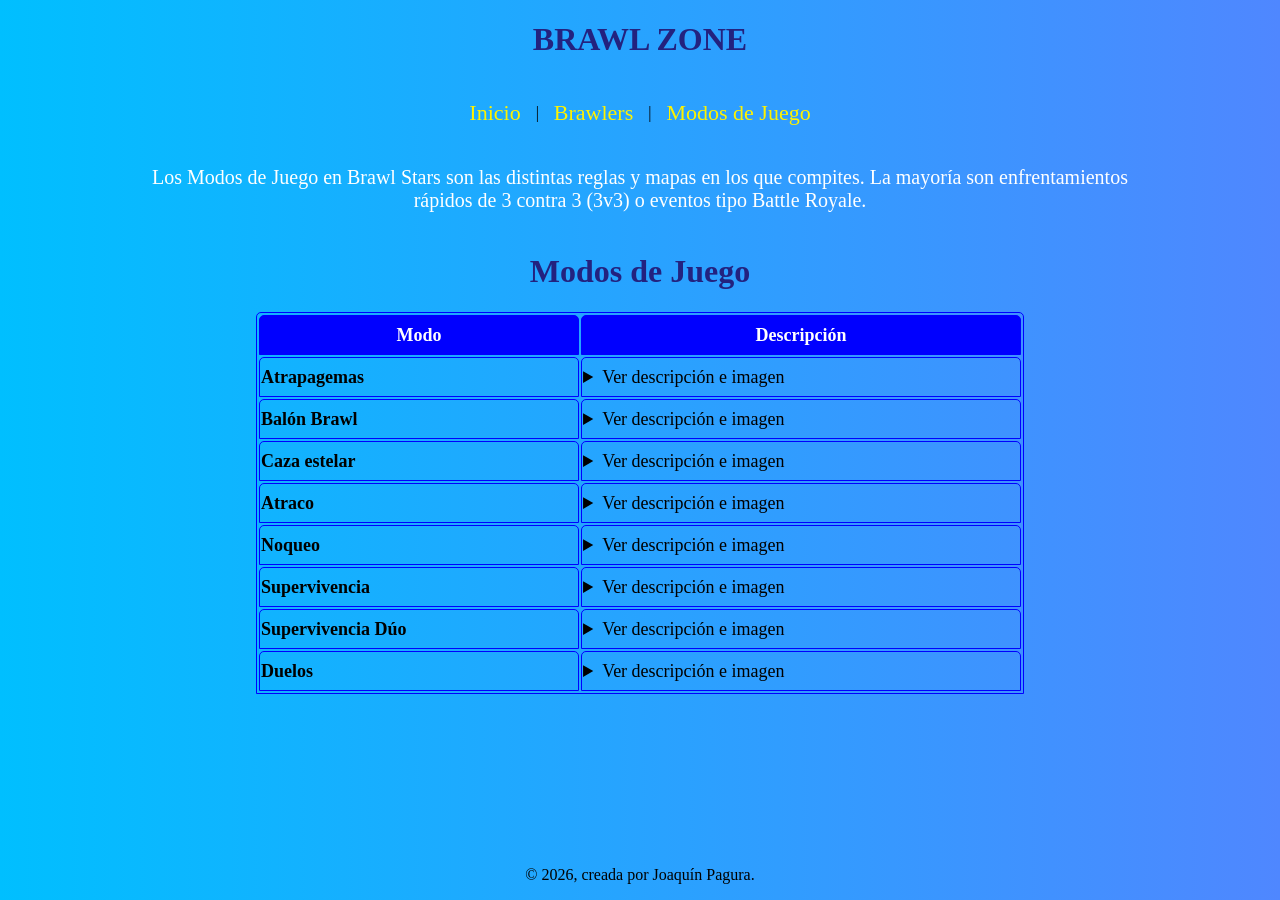
<file: modos.html>
<!doctype html>
<html>

<head>
  <meta charset="UTF-8" />
  <title>Brawl Zone - Modos</title>
  <link rel="stylesheet" href="style.css" />
  <style>.info{ 
    display: flex;
    align-items: center;
    gap: 15px;
  }
  img{
    width: 100px;
  }
  </style>
</head>

<body class="modojuego">
  <header>
    <h1>BRAWL ZONE</h1>
    <nav>
      <a href="index.html">Inicio</a> | <a href="Cards.html">Brawlers</a> |
      <a href="modos.html">Modos de Juego</a>
    </nav>
    <p class="intro">Los Modos de Juego en Brawl Stars son las distintas reglas y mapas en los que compites. La mayoría son enfrentamientos rápidos de 3 contra 3 (3v3) o eventos tipo Battle Royale.</p>
  </header>
  <main>
    <h1>Modos de Juego</h1>
    <table>
      <thead>
        <tr>
          <th data-cell="modo">Modo</th>
          <th data-cell="descripcion">Descripción</th>
        </tr>
      </thead>
      <tbody>
        <tr>
          <td data-cell="modo"><strong>Atrapagemas</strong></td>
          <td data-cell="descripcion">
            <details name="gemas">
              <summary>Ver descripción e imagen</summary>
              <div class="info">
                <p>
                  Atrapa las gemas que salen de la mina ubicada en el centro del
                  mapa. También podrás recoger las que dejen atrás los jugadores que
                  sean eliminados. ¡Quien tenga diez gemas en su poder hasta el
                  final de la cuenta atrás gana el combate!
                </p>
                <img class="tamanoima" src="Atrapagemas.webp" alt="Atrapagemas" />
              </div>
            </details>
          </td>
        </tr>
        <tr>
          <td data-cell="modo"><strong>Balón Brawl</strong></td>
          <td data-cell="descripcion">
            <details name="descripcion">
              <summary>Ver descripción e imagen</summary>
              <div class="info">
                <p>
                  Balón Brawl es un modo de juego de Brawl Stars que consiste en
                  marcar 2 goles en la portería del rival. Si no se han marcado 2
                  goles del mismo equipo antes de que se acabe el tiempo, ganará el
                  que haya marcado más o en caso de empate habrá un tiempo extra de
                  un minuto para marcar el último gol.
                </p>
                <img class="tamanoima" src="Balon_Brawl.webp" alt="Balón Brawl" />
              </div>
            </details>
          </td>
        </tr>
        <tr>
          <td data-cell="modo"><strong>Caza estelar</strong></td>
          <td data-cell="descripcion">
            <details name="descripcion">
              <summary>Ver descripción e imagen</summary>
              <div class="info">
                <p>
                  Derrota a los jugadores del equipo contrario para obtener
                  estrellas para tu equipo. Cada vez que derrotes a un jugador,
                  conseguirás una estrella. Podrás tener hasta 7 estrellas. ¡Que no
                  te las quiten!
                </p>
                <img class="tamanoima" src="Caza_Estelar.webp" alt="Caza estelar" />
              </div>
            </details>
          </td>
        </tr>
        <tr>
          <td data-cell="modo"><strong>Atraco</strong></td>
          <td data-cell="descripcion">
            <details name="descripcion">
              <summary>Ver descripción e imagen</summary>
              <div class="info">
                <p>
                  Protege la valiosa caja fuerte mientras intentas destruir la del
                  equipo contrario. El primer equipo que logre destrozar la caja
                  fuerte del enemigo gana el combate. Si el tiempo se acaba, ganará
                  el equipo que haya causado más daño a la caja fuerte del equipo
                  contrario.
                </p>
                <img class="tamanoima" src="Atraco.webp" alt="Atraco" />
              </div>
            </details>
          </td>
        </tr>
        <tr>
          <td data-cell="modo"><strong>Noqueo</strong></td>
          <td data-cell="descripcion">
            <details name="descripcion">
              <summary>Ver descripción e imagen</summary>
              <div class="info">
                <p>
                  ¡Derrota al equipo rival al mejor de tres rondas en noqueo! Ten
                  cuidado, porque los brawlers derrotados no podrán seguir luchando
                  durante el resto de cada ronda. Al cabo de un tiempo, se empezarán
                  a esparcir nubes venenosas por el mapa.
                </p>
                <img class="tamanoima" src="Noqueo.webp" alt="Noqueo" />
              </div>
            </details>
          </td>
        </tr>
        <tr>
          <td data-cell="modo"><strong>Supervivencia</strong></td>
          <td data-cell="descripcion">
            <details name="descripcion">
              <summary>Ver descripción e imagen</summary>
              <div class="info">
                <p>
                  Lucha en solitario o por parejas en la arena de supervivencia.
                  Ganará quien sobreviva hasta el final.
                </p>
                <img class="tamanoima" src="Supervivencia.webp" alt="Supervivencia" />
              </div>
            </details>
          </td>
        </tr>
        <tr>
          <td data-cell="modo"><strong>Supervivencia Dúo</strong></td>
          <td data-cell="descripcion">
            <details name="descripcion">
              <summary>Ver descripción e imagen</summary>
              <div class="info">
                <p>
                  Lucha en solitario o por parejas en la arena de supervivencia.
                  Ganará quien sobreviva hasta el final.
                </p>
                <img class="tamanoima" src="Supervivencia_dos.webp" alt="Supervivencia Dúo" />
              </div>
            </details>
          </td>
        </tr>
        <tr>
          <td data-cell="modo"><strong>Duelos</strong></td>
          <td data-cell="descripcion">
            <details name="descripcion">
              <summary>Ver descripción e imagen</summary>
              <div class="info">
                <p>
                  Forma un equipo de 3 brawlers para luchar contra un equipo rival
                  en un formato de duelo por eliminación. Cada ronda es una batalla
                  1 contra 1 y termina cuando un brawler es derrotado.
                </p>
                <img class="tamanoima" src="Duelos.webp" alt="Duelos" />
              </div>
            </details>
          </td>
        </tr>
      </tbody>
    </table>
  </main>
  <footer>
    <p>&copy; 2026, creada por Joaquín Pagura.</p>
  </footer>
</body>

</html>
</file>
<file: style.css>
body {
    background-image: linear-gradient(to right, #00bfff, #4f87ff);
    width: 80vw;
    margin: auto;
}

h1 {
    color: rgb(35, 34, 127);
    text-align: center;
}

hr {
    background-color: black;
}

h2 {
    color: blue;
    text-align: center;
}

li {
    color: red;
    list-style: none;
}

a {
    display: flex;
    justify-content: center;
    text-decoration: none;
    color: rgb(255, 242, 0);
    font-size: 22px;
}

.home li ul {
    display: none;
    transition: all 0.5s ease;
}

table,
td,
th {
    line-height: 2;
    border: solid 1px blue;
    border-radius: 5px 5px 0 0;

}

th {
    background-color: blue;
    color: white;
}

tr:hover {
    background-color: rgb(0, 137, 183);
    color: white;
}

table {
    margin: auto auto;
    width: 60vw;
    font-size: 18px;
}

nav {
    display: flex;
    justify-content: center;
    align-items: center;
    gap: 15px;
    padding: 20px;
}

img {
    width: 100%;
    height: 300px;
}

.padre {
    display: flex;
    justify-content: center;
    align-items: center;
    flex-wrap: wrap;
    gap: 20px;
}

.hijo {
    padding: 15px 15px 0;
    border-radius: 25px;
    width: 300px;
    height: 500px;
    background-color: blue;
}

.texto {
    height: 150px;
    display: flex;
    color: white;
    text-align: center;
    flex-direction: column;
}

.texto p {
    flex-grow: 1;
}

p {
    text-align: center;
}

.mitico {
    background-color: red;
    box-shadow: 0 0 10px red;
}

.epico {
    background-color: purple;
    box-shadow: 0 0 10px purple;
}

.inicial {
    background-color: rgb(0, 137, 183);
    box-shadow: 0 0 10px rgb(0, 163, 218);
}

.especial {
    background-color: rgb(78, 203, 0);
    box-shadow: 0 0 10px rgb(78, 203, 0);
}

a:hover {
    transition: all 0.5s ease;
    color: rgb(0, 0, 0);
    border-radius: 50px;
    background-color: seashell;
    padding: 10px;
}

.descripcion {
    display: flex;
    justify-content: center;
    align-items: center;
    flex-direction: column;
}

footer {
    text-align: center;
}

.modojuego {
    display: grid;
    height: 100vh;
    grid-template-rows: max-content 1fr max-content;
}

.mas {
    display: flex;
    flex-direction: column;
    justify-content: center;
    align-items: center;
}
h3{
    color: white;
    font-size: 100px;
}
.tamanoima{
    width: 80px;
    height: 80px;
}
@media (max-width: 768px) {
 thead {
    display: none;
} 
td{
    display: block;

}
td:before {
    content: attr(data-cell);
    font-weight: bold;
    display: block;
    background-color: blue;
    color: white;
    border-radius: 5%;
    text-align: center;
}
} 
.intro{
    text-align: center;
    font-size: 20px;
    color: white;
}
.hijo:hover .imagen, .hijo:hover .texto {
    transform: translateY(-60px);
    transition: all 0.5s ease;
}
</file>
